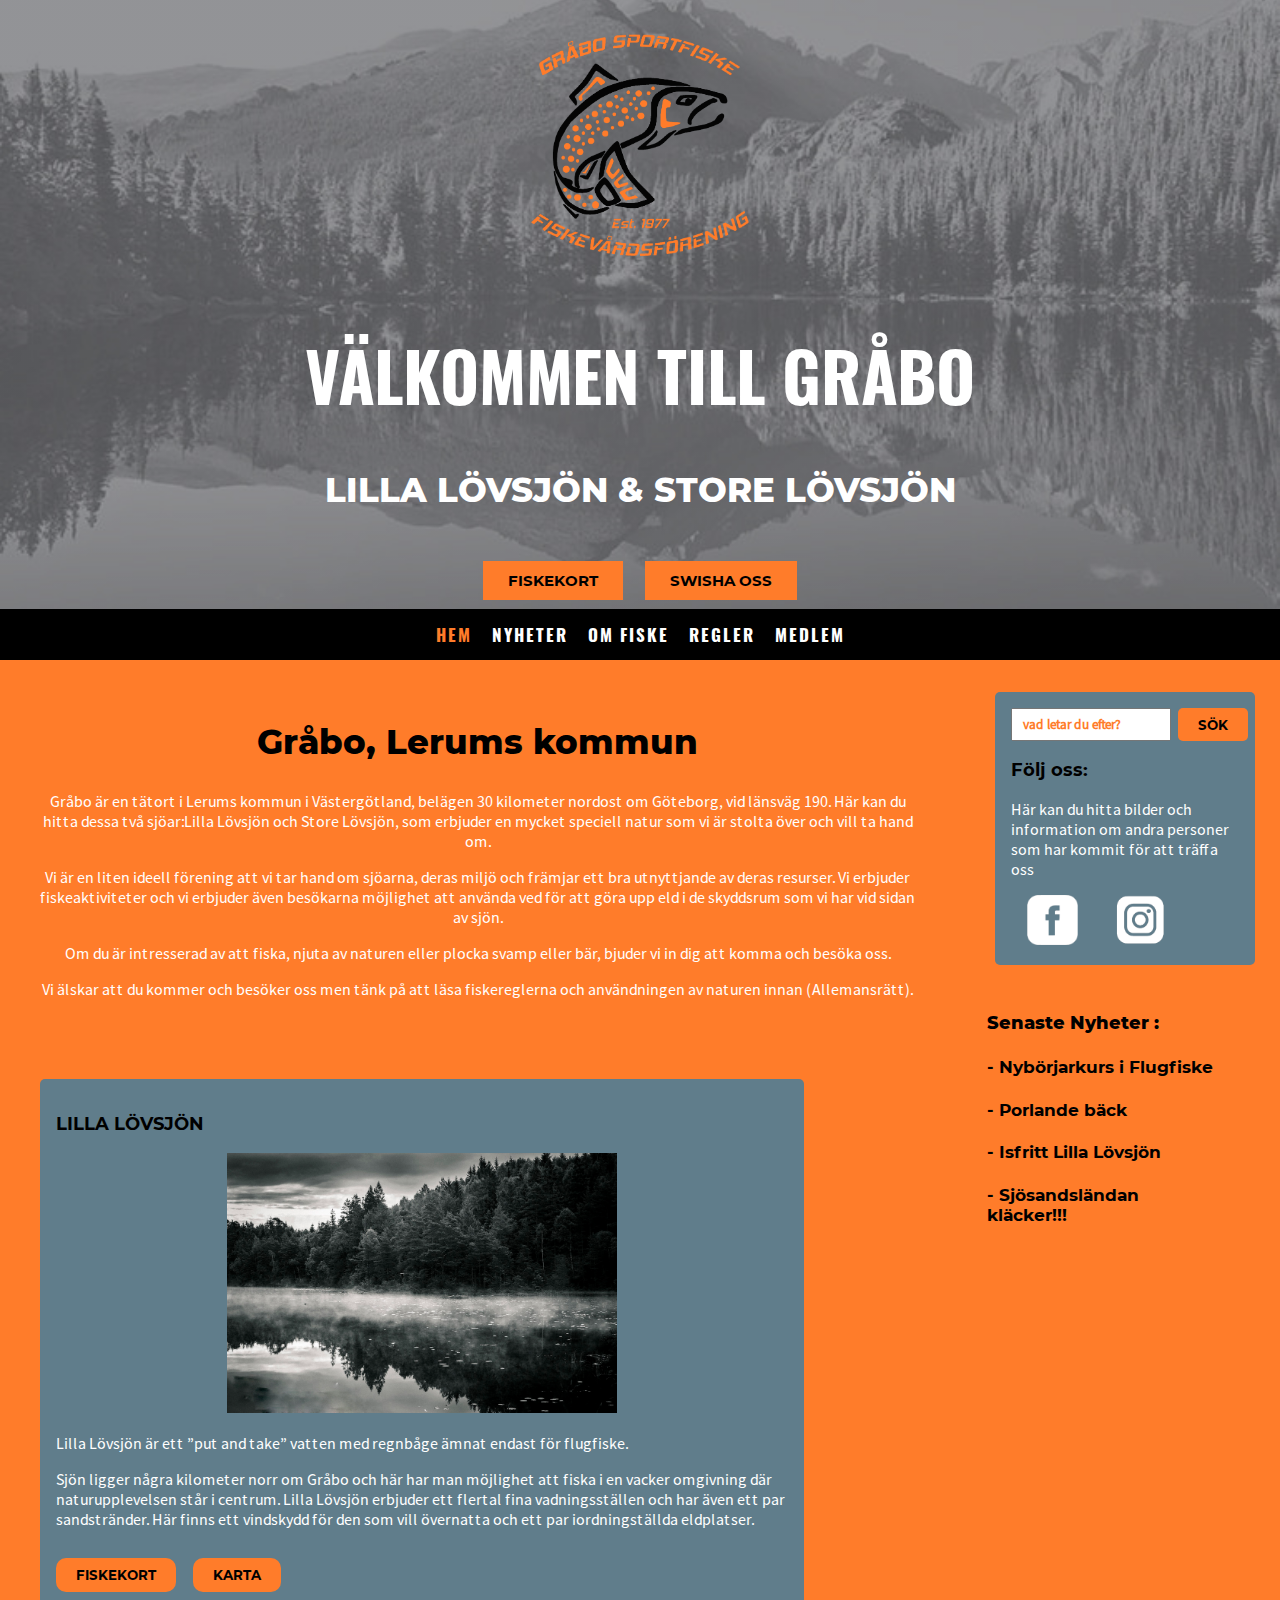
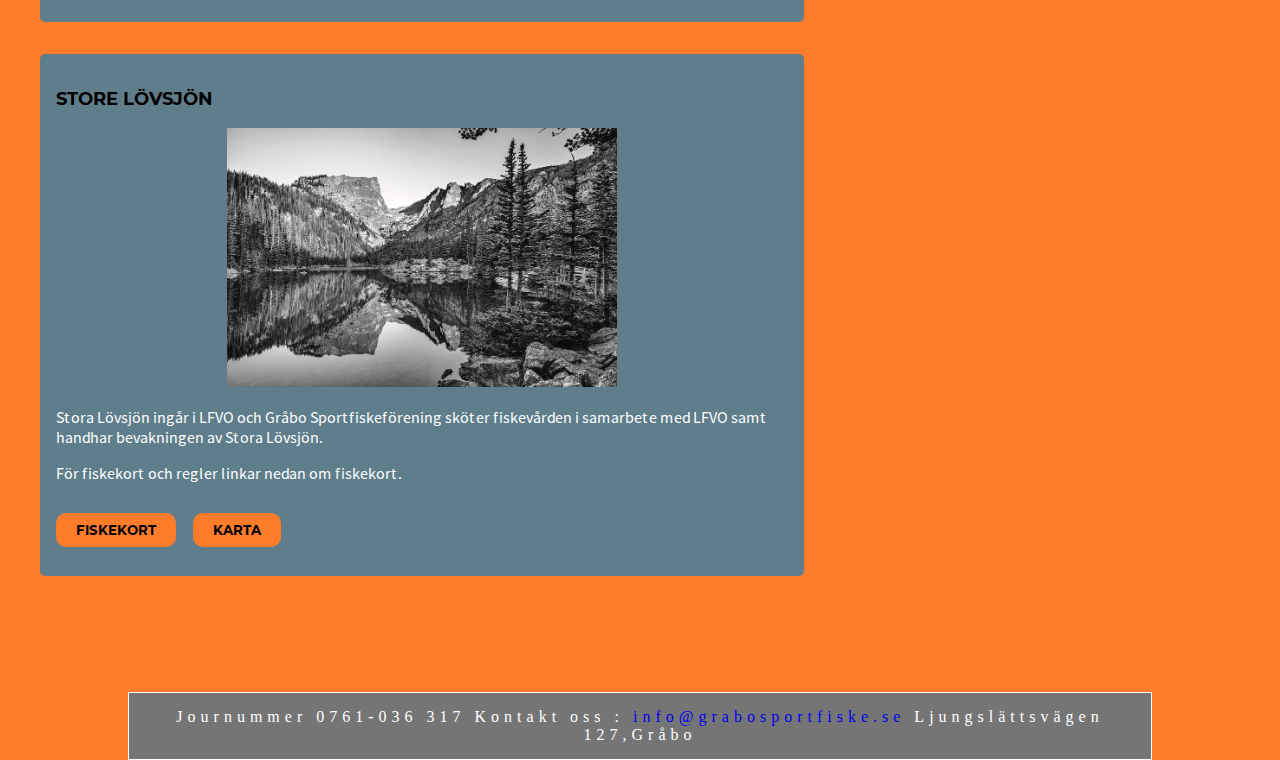
<file: index.html>
<!DOCTYPE html>
<html lang="en">
<head>
    <meta charset="UTF-8">
    <meta name="viewport" content="width=device-width, initial-scale=1.0">
    <link rel="stylesheet" href="css/style.css">
    <link rel="stylesheet" href="css/hero.css">
    <link rel="stylesheet" href="css/main.css">
    <link rel="stylesheet" href="css/dropdown.css">
    <link rel="stylesheet" href="css/navMenu.css">
    <link rel="stylesheet" href="css/footer.css">

    <title>Gråbo Sportfiske & Fiskevårdsförening</title>
</head>
<body>
<header id="hero"></header>
<nav id="navbar">
    <div class="menuStyle">
        <ul id="navbarMenu">
            <li class="menuItem" id="active"><a href="index.html"  >Hem</a>
                <ul>
                    <li class="subMenuItem"><a href="index.html#lillaLovsjon">Lilla Lövsjön</a></li>
                    <li class="subMenuItem"><a href="index.html#storeLovsjon">Store Lövsjön</a></li>
                </ul>
            </li>
            <li class="menuItem"><a href="nyheter.html"  >Nyheter</a></li>
            <li class="menuItem"><a href="omFiske.html" >Om Fiske</a>
                <ul>

                    <li class="subMenuItem"><a href="omFiske.html#fiskeKort">Fiskekort</a></li>
                    <li class="subMenuItem"><a href="omFiske.html#fiskeTips">Fisketips</a></li>
                    <li class="subMenuItem"><a href="omFiske.html#fluFisk">Flugfiske</a></li>
                    <li class="subMenuItem"><a href="omFiske.html#fångstrapporter">Fångstrapporter</a></li>
                </ul>
            </li>
            <li class="menuItem"><a href="regler.html" >Regler</a>
                <ul>
                    <li class="subMenuItem"><a href="regler.html#fiskregler">Fiskeregler</a></li>
                    <li class="subMenuItem"><a href="regler.html#allemansrätt">Allemansrätt</a></li>
                    <li class="subMenuItem"><a href="regler.html#bevakning">Bevakning</a></li>
                </ul>
            </li>
            <li class="menuItem"><a href="medlem.html"  >Medlem</a>
                <ul>
                    <li class="subMenuItem"><a href="medlem.html#omGrabo">Om Gråbo Sportfiske</a></li>
                    <li class="subMenuItem"><a href="medlem.html#bliMedlem">Bli Medlem</a></li>
                    <li class="subMenuItem"><a href="medlem.html#profiklader">Profilkläder</a></li>
                    <li class="subMenuItem"><a href="medlem.html#contact">Kontakt Oss</a></li>
                </ul>
            </li>
        </ul>
    </div>
</nav>
<div class="grid-container">
    <main>
        <section class="introText">
            <h2>Gråbo, Lerums kommun</h2>

            <p>Gråbo är en tätort i Lerums kommun i Västergötland, belägen 30 kilometer nordost om Göteborg, vid länsväg
                190. Här kan du hitta dessa två sjöar:Lilla Lövsjön och Store Lövsjön, som erbjuder en mycket speciell
                natur som vi är stolta över och vill ta hand om.</p>
            <p>Vi är en liten ideell förening att vi tar hand om sjöarna, deras miljö och främjar ett bra utnyttjande av
                deras resurser. Vi erbjuder fiskeaktiviteter och vi erbjuder även besökarna möjlighet att använda ved
                för att göra upp eld i de skyddsrum som vi har vid sidan av sjön.</p>
            <p>Om du är intresserad av att fiska, njuta av naturen eller plocka svamp eller bär, bjuder vi in dig att
                komma och besöka oss.</p>
            <p>Vi älskar att du kommer och besöker oss men tänk på att läsa fiskereglerna och användningen av naturen
                innan (Allemansrätt).</p>
        </section>
        <section class="row">
            <div class="leftColumn">

                <article class="card" id="lillaLovsjon">
                    <h3>LILLA LÖVSJÖN</h3>

                    <div class="infoText-img">
                        <img src="img/lillaWB2.jpg" alt="lillaLövsjönPhoto">

                    </div>
                    <p>Lilla Lövsjön är ett ”put and take” vatten med regnbåge ämnat endast för flugfiske.</p>
                    <p>Sjön ligger några kilometer norr om Gråbo och här har man möjlighet att fiska i en vacker
                        omgivning där naturupplevelsen står i centrum. Lilla Lövsjön erbjuder ett flertal fina
                        vadningsställen och har även ett par sandstränder. Här finns ett vindskydd för den som vill
                        övernatta och ett par iordningställda eldplatser.</p>
                    <a href="https://www.ifiske.se/fiskekort-lilla-lovsjon.htm" target="_blank">
                        <button>FISKEKORT</button>
                    </a>
                    <a class="mappButton"
                       href="https://www.google.com/maps/d/viewer?ie=UTF8&hl=sv&msa=0&ll=57.86137500000003%2C12.285117999999997&spn=0.063923%2C0.145912&z=12&source=embed&mid=10GDgGNVbkDy7uwPlFTheMr3HaMo"
                       target="_blank">
                        <button>KARTA</button>
                    </a>


                </article>
                <article class="card" id="storeLovsjon">
                    <h3>STORE LÖVSJÖN</h3>
                    <div class="infoText-img">
                        <img src="img/lake.jpeg" alt="storeLövsjönPhoto">
                    </div>


                    <p>Stora Lövsjön ingår i LFVO och Gråbo Sportfiskeförening sköter fiskevården i samarbete med LFVO
                        samt handhar bevakningen av Stora Lövsjön.</p>
                    <p>För fiskekort och regler linkar nedan om fiskekort.</p>
                    <span>
            <a href="https://www.ifiske.se/fiske-stora-lovsjon-gardsjon-m-fl-sjoar.htm" target="_blank">
            <button>FISKEKORT</button>
            </a>
</span>
                    <span>
            <a href="https://www.google.com/maps/place/Stora+L%C3%B6vsj%C3%B6n/@57.866665,12.2158237,14z/data=!3m1!4b1!4m5!3m4!1s0x4645598f2505cdff:0xac309880acbd3703!8m2!3d57.8666667!4d12.2333333"
               target="_blank">
            <button>KARTA</button>
            </a>
                </span>
                </article>
            </div>

        </section>
    </main>
    <aside class="rightColumn">

        <div class="card">
            <div class="searchArea">
                <label>
                    <input type="text" value="vad letar du efter?"/>
                </label>
                <button id="buttonSearch" onclick="#">SÖK</button>
            </div>
            <h3>Följ oss:</h3>
            <div class="linkLogo">
                <p>Här kan du hitta bilder och information om andra personer som har kommit för att träffa oss</p>
                <a class="socialMediaButton" href="https://www.facebook.com/grabo.sportfiskeforening" target="_blank">
                    <img src="img/facebook.png" alt="logoFacebook">
                </a>
                <a class="socialMediaButton" href="https://www.instagram.com/explore/tags/gr%C3%A5bo/" target="_blank">
                    <img src="img/instagram.png" alt="logoInstagram">
                </a>
            </div>
        </div>
        <div class="card2">
            <h2>Senaste Nyheter :</h2>
            <div class="senasteText">
                <a href="nyheter.html#nyheter4" target="_blank">
                    <h4>- Nybörjarkurs i Flugfiske</h4>
                </a>
            </div>
            <div class="senasteText">
                <a href="nyheter.html#nyheter3" target="_blank">
                    <h4>- Porlande bäck</h4>
                </a>
            </div>
            <div class="senasteText">
                <a href="nyheter.htm#nyheter2" target="_blank">
                    <h4>- Isfritt Lilla Lövsjön</h4>
                </a>
            </div>
            <div class="senasteText">
                <a href="nyheter.html#nyheter1" target="_blank">
                    <h4>- Sjösandsländan kläcker!!!</h4>
                </a>
            </div>
        </div>
    </aside>
</div>
<footer id="footer"></footer>

<script src="js/dropdown.js"></script>
<script src="js/hero.js"></script>
<script src="js/footer.js"></script>

</body>
</html>
</file>
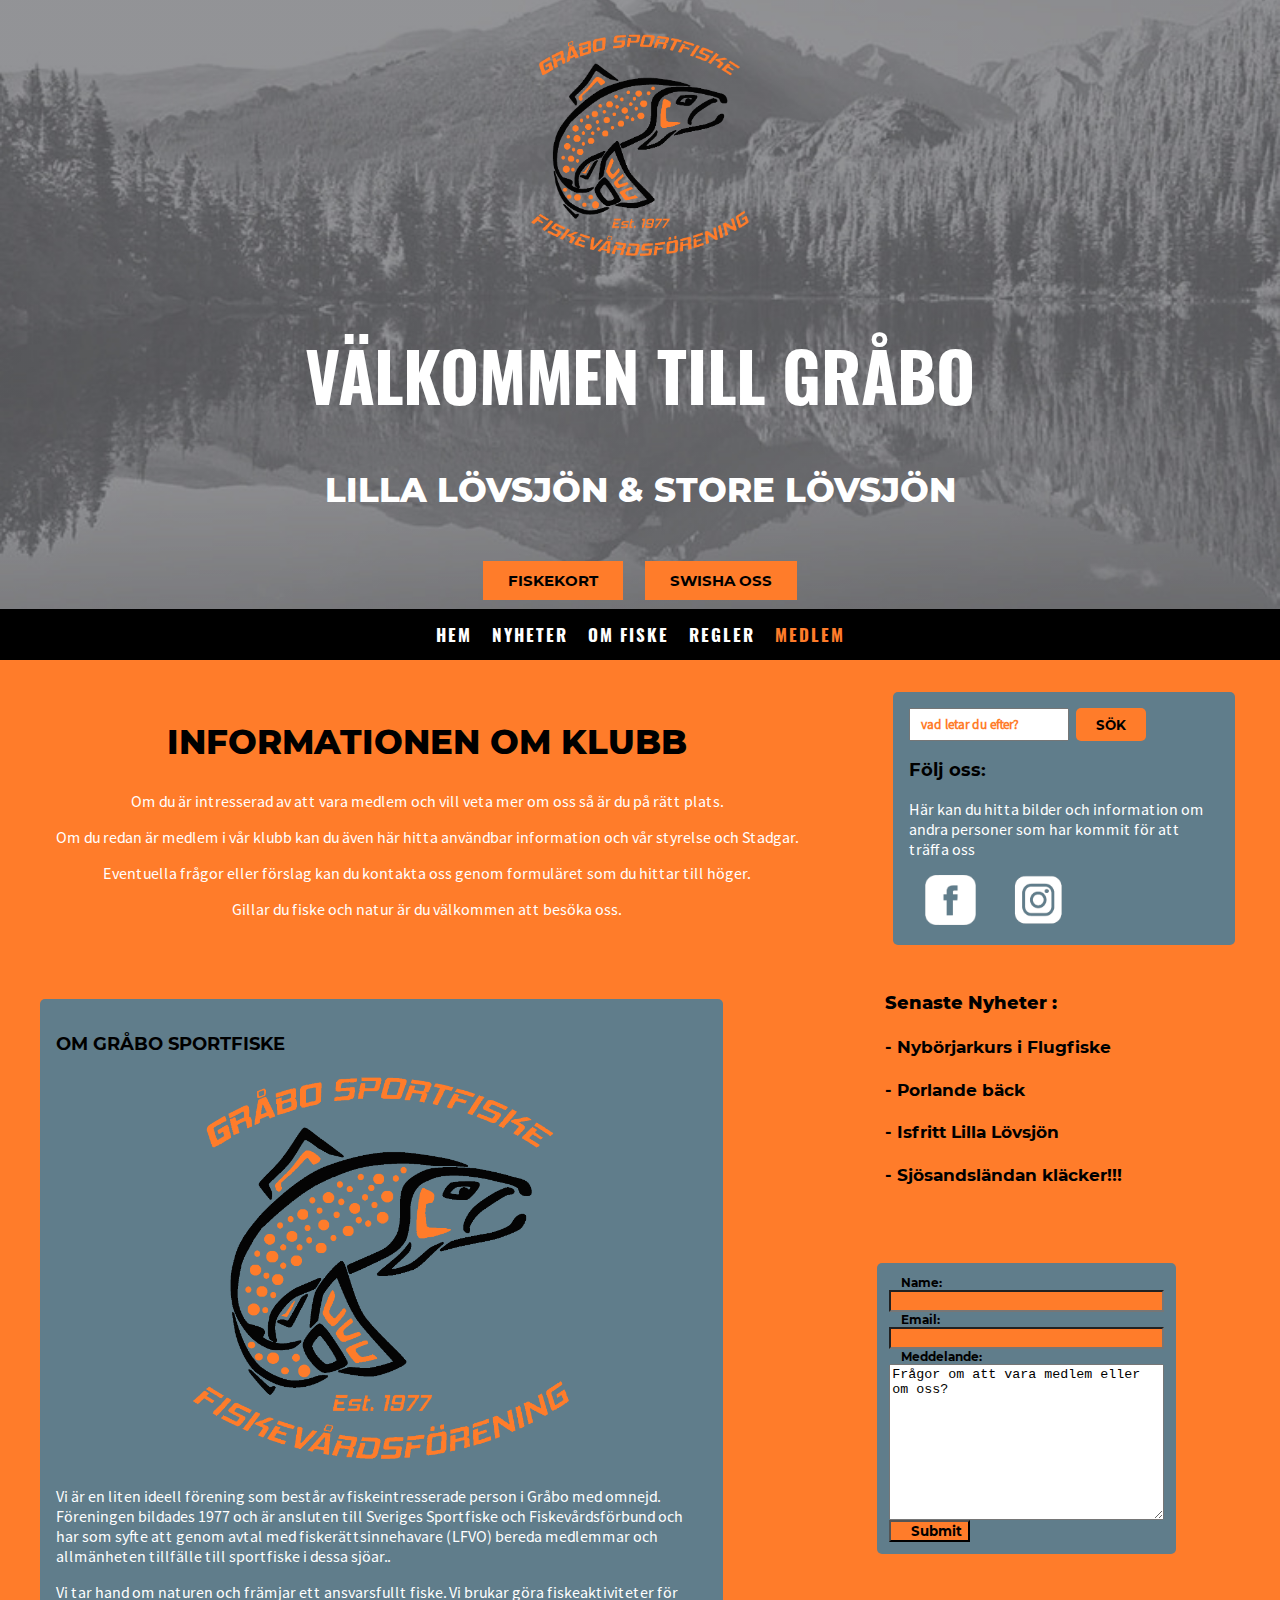
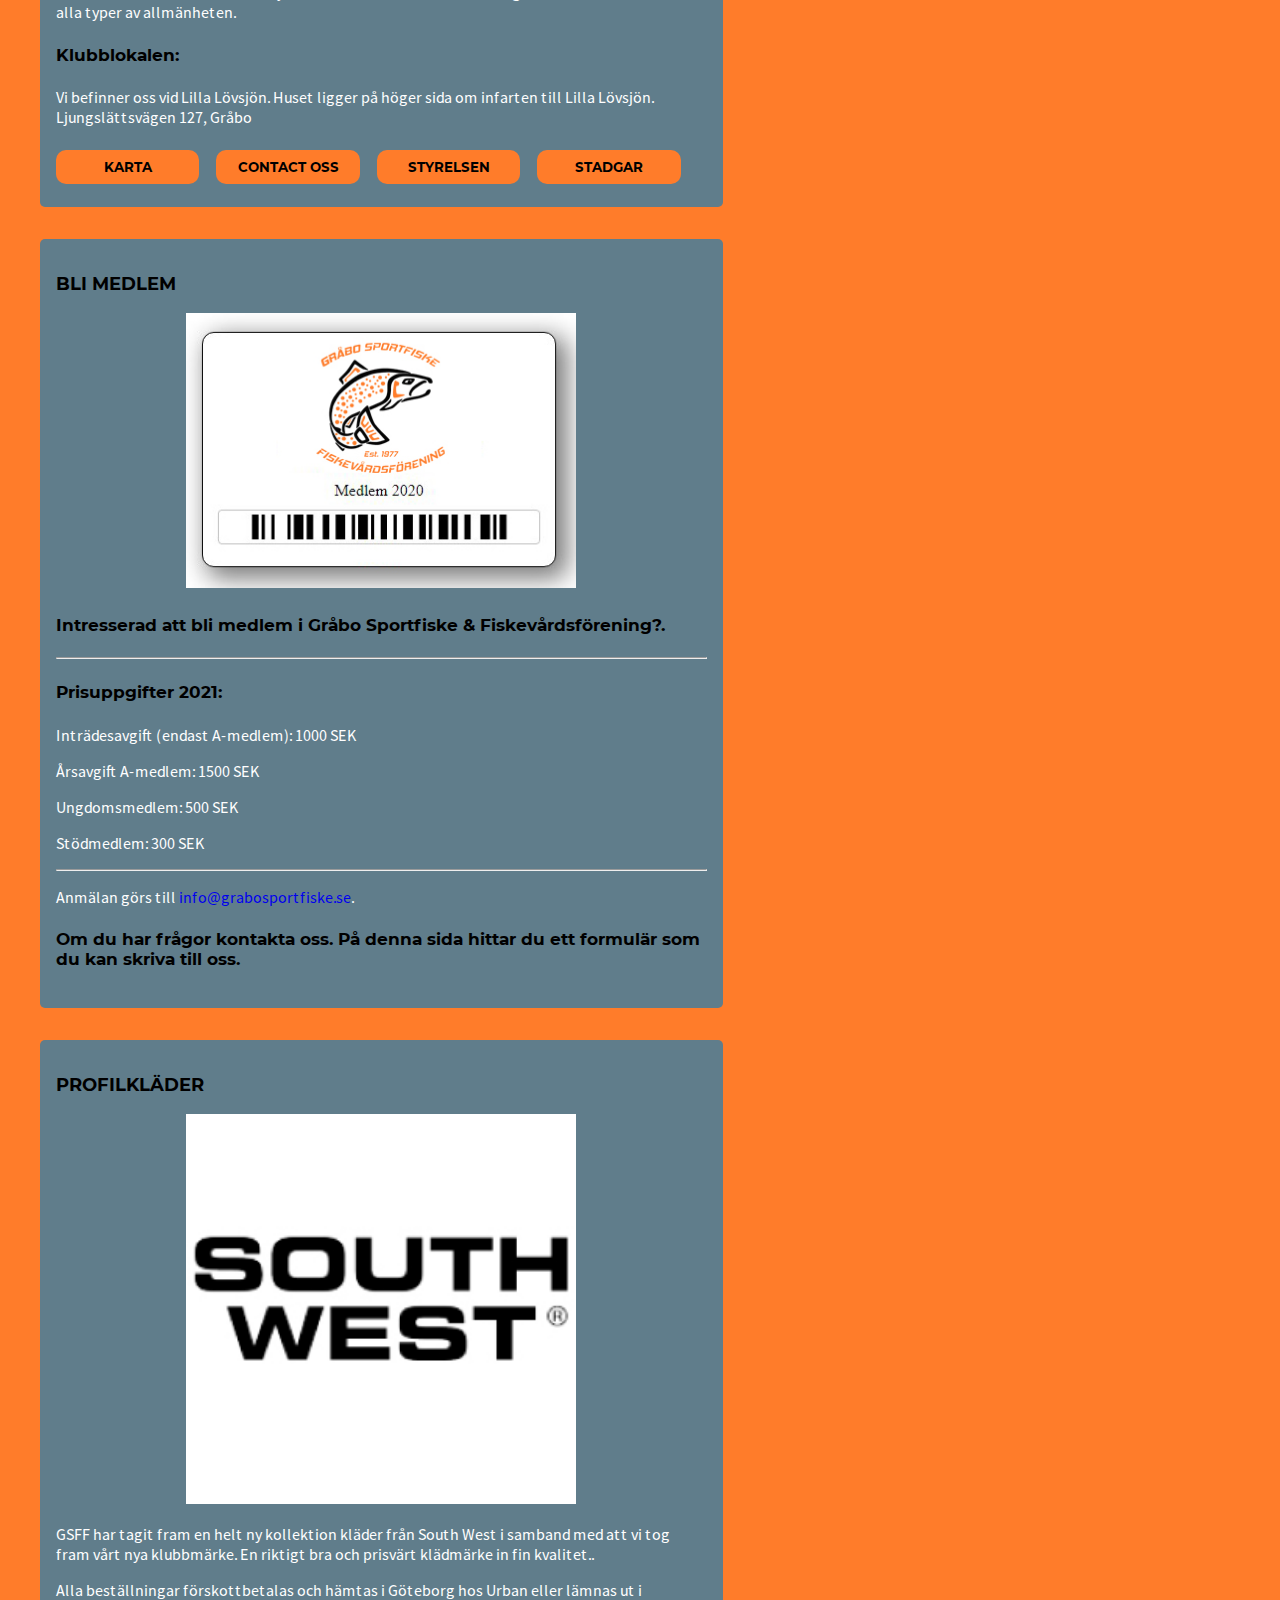
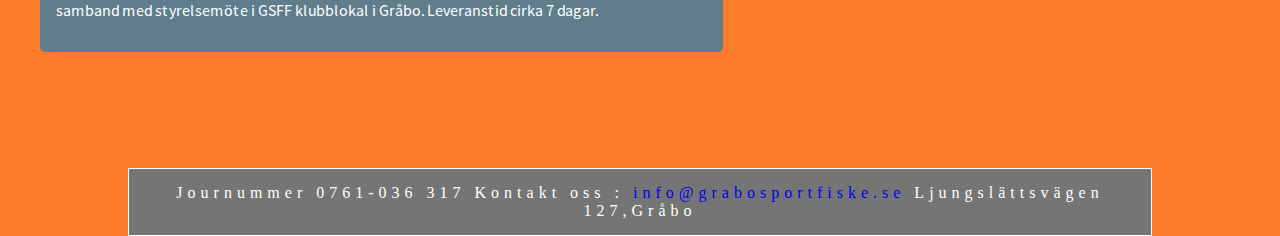
<file: medlem.html>
<!DOCTYPE html>
<html lang="en">
<head>
    <meta charset="UTF-8">
    <meta name="viewport" content="width=device-width, initial-scale=1.0">
    <link rel="stylesheet" href="css/hero.css">
    <link rel="stylesheet" href="css/main.css">
    <link rel="stylesheet" href="css/dropdown.css">
    <link rel="stylesheet" href="css/navMenu.css">
    <link rel="stylesheet" href="css/medlem.css">
    <link rel="stylesheet" href="css/footer.css">
    <link rel="stylesheet" href="css/style.css">
    <title>Gråbo Sportfiske - Medlem</title>
</head>
<body>
<header id="hero"></header>
<nav id="navbar">
    <div class="menuStyle">
        <ul id="navbarMenu">
            <li class="menuItem"><a href="index.html" >Hem</a>
                <ul>
                    <li class="subMenuItem"><a href="index.html#lillaLovsjon">Lilla Lövsjön</a></li>
                    <li class="subMenuItem"><a href="index.html#storeLovsjon">Store Lövsjön</a></li>
                </ul>
            </li>
            <li class="menuItem"><a href="nyheter.html"  >Nyheter</a></li>
            <li class="menuItem"><a href="omFiske.html" >Om Fiske</a>
                <ul>

                    <li class="subMenuItem"><a href="omFiske.html#fiskeKort">Fiskekort</a></li>
                    <li class="subMenuItem"><a href="omFiske.html#fiskeTips">Fisketips</a></li>
                    <li class="subMenuItem"><a href="omFiske.html#fluFisk">Flugfiske</a></li>
                    <li class="subMenuItem"><a href="omFiske.html#fångstrapporter">Fångstrapporter</a></li>
                </ul>
            </li>
            <li class="menuItem"><a href="regler.html" >Regler</a>
                <ul>
                    <li class="subMenuItem"><a href="regler.html#fiskregler">Fiskeregler</a></li>
                    <li class="subMenuItem"><a href="regler.html#allemansrätt">Allemansrätt</a></li>
                    <li class="subMenuItem"><a href="regler.html#bevakning">Bevakning</a></li>
                </ul>
            </li>
            <li class="menuItem" id="active"><a href="medlem.html"  >Medlem</a>
                <ul>
                    <li class="subMenuItem"><a href="medlem.html#omGrabo">Om Gråbo Sportfiske</a></li>
                    <li class="subMenuItem"><a href="medlem.html#bliMedlem">Bli Medlem</a></li>
                    <li class="subMenuItem"><a href="medlem.html#profiklader">Profilkläder</a></li>
                    <li class="subMenuItem"><a href="medlem.html#contact">Kontakt Oss</a></li>
                </ul>
            </li>
        </ul>
    </div>
</nav>

<div class="grid-container">
    <main>
        <section class="introText">
            <h2>INFORMATIONEN OM KLUBB</h2>

            <p>Om du är intresserad av att vara medlem och vill veta mer om oss så är du på rätt plats.</p>
            <p>Om du redan är medlem i vår klubb kan du även här hitta användbar information och vår styrelse och
                Stadgar.</p>
            <p>Eventuella frågor eller förslag kan du kontakta oss genom formuläret som du hittar till höger.</p>
            <p>Gillar du fiske och natur är du välkommen att besöka oss.</p>

        </section>
        <section class="row">
            <div class="leftColumn">
                <article class="card" id="omClub omGrabo">
                    <h3>OM GRÅBO SPORTFISKE</h3>
                    <div class="infoText-img">
                        <img src="img/logoGrabo.png" alt="logoClub">
                    </div>


                    <p>Vi är en liten ideell förening som består av fiskeintresserade person i Gråbo med omnejd.
                        Föreningen bildades 1977 och är ansluten till Sveriges Sportfiske och Fiskevårdsförbund och har
                        som syfte att genom avtal med fiskerättsinnehavare (LFVO) bereda medlemmar och allmänheten
                        tillfälle till sportfiske i dessa sjöar..</p>
                    <p>Vi tar hand om naturen och främjar ett ansvarsfullt fiske. Vi brukar göra fiskeaktiviteter för
                        alla typer av allmänheten.</p>
                    <h4>Klubblokalen:</h4>
                    <p>Vi befinner oss vid Lilla Lövsjön. Huset ligger på höger sida om infarten till Lilla Lövsjön.
                        Ljungslättsvägen 127, Gråbo</p>
                    <div class="buttonInfoGrabo">
                    <span class="buttonsMedlemMain">
                     <a href="https://www.hitta.se/kartan!~57.87612,12.28251,16z/tr!i=hKF3QaHD/geocode!l=57.87633:12.28452"
                        target="_blank"><button >KARTA</button>
                     </a>    </span>
                        <span class="buttonsMedlemMain">
                                <button  onclick="openMenu3()">
                                    CONTACT OSS
                                </button>

                            <span id="dropdown3" class="dropdown-content2">
                                <h3>Gråbo Sportfiske & Fiskevårdsförening</h3>
                                <p>Box 4059</p>
                                <p>433 12 Gråbo</p>
                                <hr/>
                                <p>Mail: <a href="mailto:info@grabosportfiske.se" target="_blank"
                                            rel="noreferrer noopener">info@grabosportfiske.se</a></p>
                                <hr/>
                                <button onclick="closeMenu3()">Close</button>
                            </span>
                        </span>
                        <span class="buttonsMedlemMain">
                                <button  onclick="openMenu2()">
                                    STYRELSEN
                                </button>
                            </span>
                        <span id="dropdown2" class="dropdown-content2">
                                <h3>Styrelsen 2020:</h3>
                                <span>
                                <p>Ordförande: Christopher Nävås <a href="mailto:  ordforande@grabosportfiske.se"
                                                                    target="_blank" rel="noreferrer noopener">  ordforande@grabosportfiske.se</a></p>
                                <hr/>
                                <p>Sekreterare: Stefan Lundgren</p>
                                <p>Kassör: Elsa D´Arcy</p>
                                <p>Ledamot: Nils Sahlqvist</p>
                                <p>Ledamot: Jakob Vinblad</p>
                                <p>Ledamot: Mikael Hagman</p>
                                <p>Ledamot: Björn Meyer</p>
                                <hr/>
                                <p>Suppleant: Conny Andersson Fridell</p>
                                <p>Suppleant: Hans Sahlqvist</p>
                                <p>Revisor: Åke Hallberg</p>

                            </span>
                                <hr/>
                                <h3>Övriga förtroendeuppdrag:</h3>
                                <p>Fiskekortsansvarig: Elsa D´Arcy</p>
                                <p>Vattenvårdsansvarig: Nils Sahlqvist</p>
                                <hr/>
                                <button onclick="closeMenu2()">Close</button>
                            </span>
                        <span class="buttonsMedlemMain">
                            <button >
                                STADGAR
                            </button>
                        </span>
                    </div>
                </article>
                <article class="card" id="bliMedlem">
                    <h3>BLI MEDLEM</h3>

                    <div class="infoText-img">
                        <img src="img/mdl_kort.jpg" alt="nyborjarInfo">

                    </div>
                    <h4>Intresserad att bli medlem i Gråbo Sportfiske & Fiskevårdsförening?.</h4>
                    <hr/>
                    <h4>Prisuppgifter 2021:</h4>
                    <p>Inträdesavgift (endast A-medlem): 1000 SEK</p>
                    <p>Årsavgift A-medlem: 1500 SEK</p>
                    <p>Ungdomsmedlem: 500 SEK</p>
                    <p>Stödmedlem: 300 SEK</p>
                    <hr/>
                    <p>Anmälan görs till <a href="mailto:info@grabosportfiske.se" target="_blank"
                                            rel="noreferrer noopener">info@grabosportfiske.se</a>. </p>
                    <h4>Om du har frågor kontakta oss. På denna sida hittar du ett formulär som du kan skriva till
                        oss.</h4>

                </article>

                <article class="card" id="profiklader">
                    <h3>PROFILKLÄDER</h3>

                    <div class="infoText-img">
                        <img src="img/southWest.png" alt="SWKläder">
                    </div>

                    <p>GSFF har tagit fram en helt ny kollektion kläder från South West i samband med att vi tog fram
                        vårt nya klubbmärke. En riktigt bra och prisvärt klädmärke in fin kvalitet..</p>
                    <p>Alla beställningar förskottbetalas och hämtas i Göteborg hos Urban eller lämnas ut i samband med
                        styrelsemöte i GSFF klubblokal i Gråbo.
                        Leveranstid cirka 7 dagar.</p>
                </article>

            </div>

        </section>
    </main>
    <aside class="rightColumn">

        <div class="card">
            <div class="searchArea">
                <label>
                    <input type="text" value="vad letar du efter?"/>
                </label>
                <button id="buttonSearch" onclick="">SÖK</button>
            </div>
            <h3>Följ oss:</h3>
            <div class="linkLogo">
                <p>Här kan du hitta bilder och information om andra personer som har kommit för att träffa oss</p>
                <a class="socialMediaButton" href="https://www.facebook.com/grabo.sportfiskeforening" target="_blank">
                    <img src="img/facebook.png" alt="logoFacebook">
                </a>
                <a class="socialMediaButton" href="https://www.instagram.com/explore/tags/gr%C3%A5bo/" target="_blank">
                    <img src="img/instagram.png" alt="logoInstagram">
                </a>
            </div>
        </div>
        <div class="card2">
            <h2>Senaste Nyheter :</h2>
            <div class="senasteText">
                <a href="nyheter.html#nyheter4">
                    <h4>- Nybörjarkurs i Flugfiske</h4>
                </a>
            </div>
            <div class="senasteText">
                <a href="nyheter.html#nyheter3">
                    <h4>- Porlande bäck</h4>
                </a>
            </div>
            <div class="senasteText">
                <a href="nyheter.html#nyheter2">
                    <h4>- Isfritt Lilla Lövsjön</h4>
                </a>
            </div>
            <div class="senasteText">
                <a href="nyheter.html#nyheter1">
                    <h4>- Sjösandsländan kläcker!!!</h4>
                </a>
            </div>
        </div>
        <div class="card3" id="contact">
            <form class="comment-form">
                <label>Name:
                    <input type="text">
                </label>
                <label>Email:
                    <input type="email">
                </label>

                <label>Meddelande:
                    <textarea name="message" rows="10" cols="30">Frågor om att vara medlem eller om oss?</textarea>
                </label>
                <input type="submit">
            </form>
        </div>
    </aside>
</div>
<footer id="footer"></footer>
<script src="js/dropdown.js"></script>
<script src="js/hero.js"></script>
<script src="js/footer.js"></script>
</body>
</html>
</file>
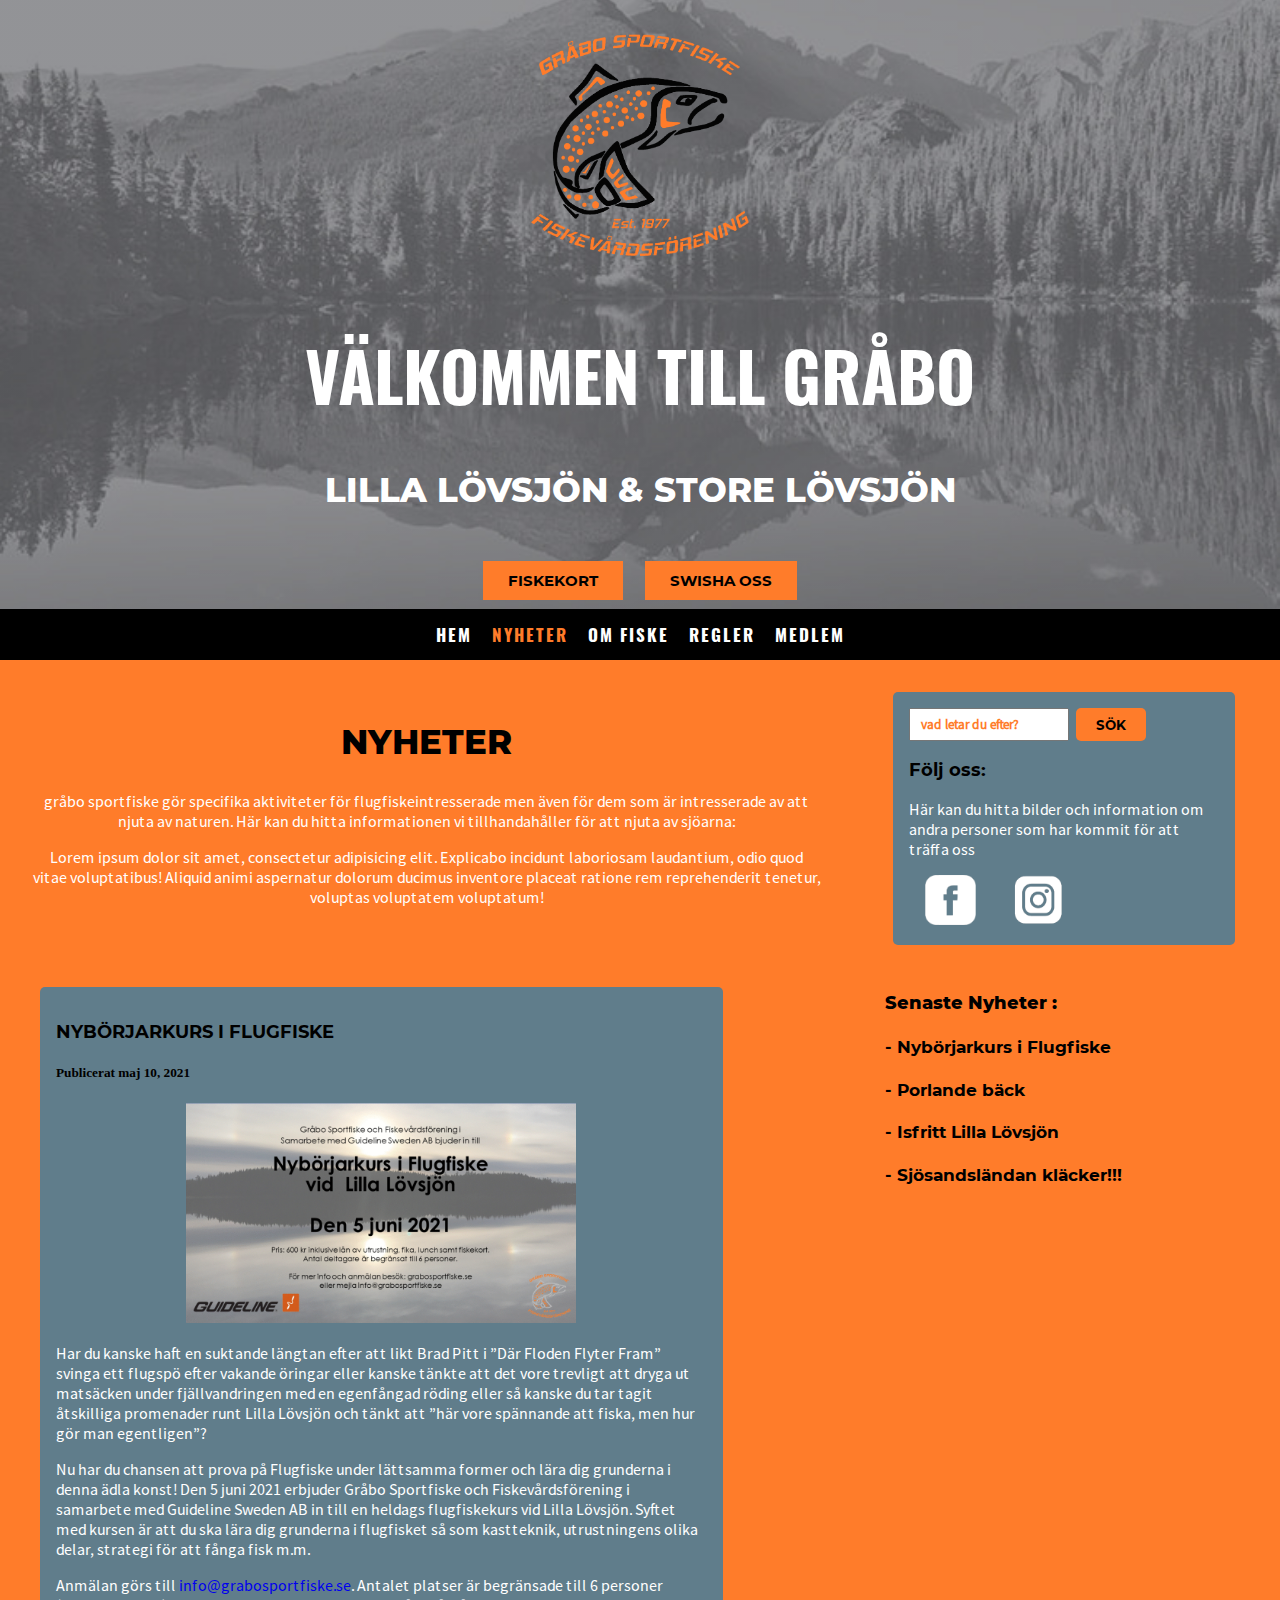
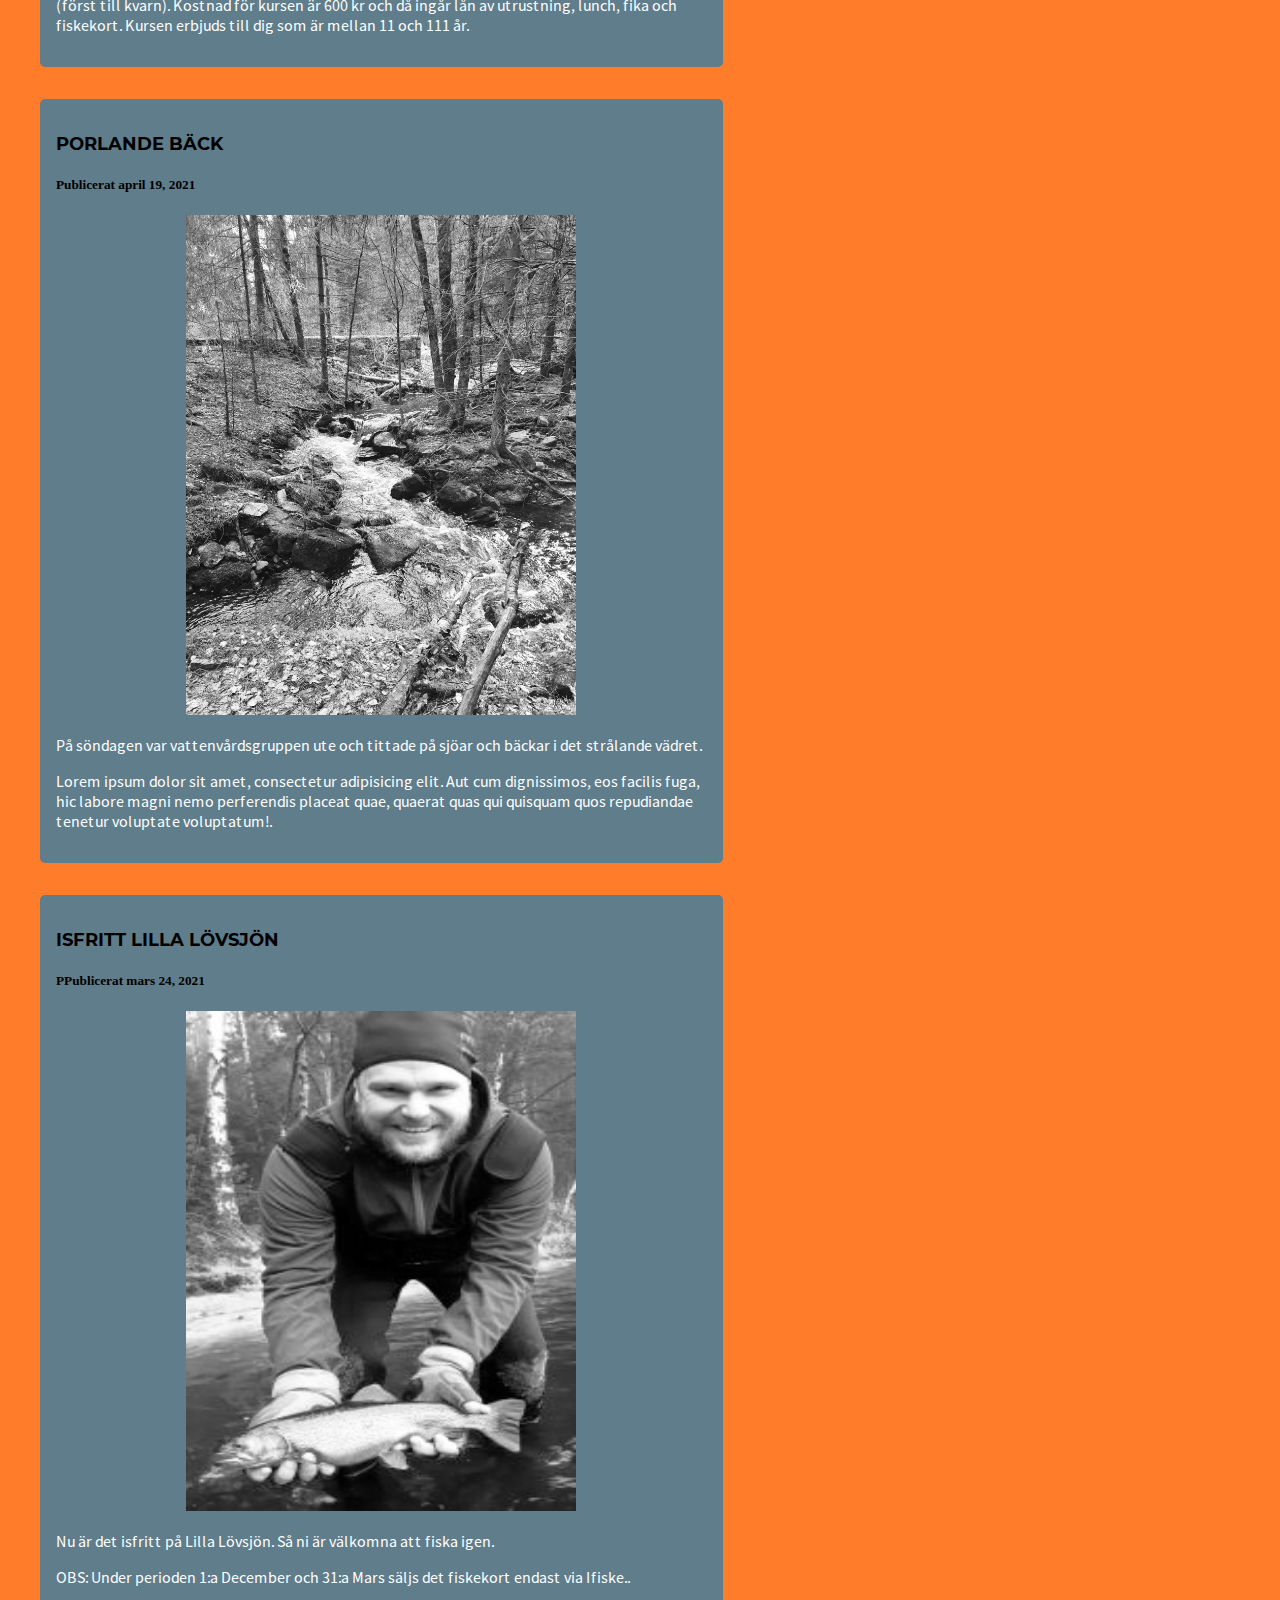
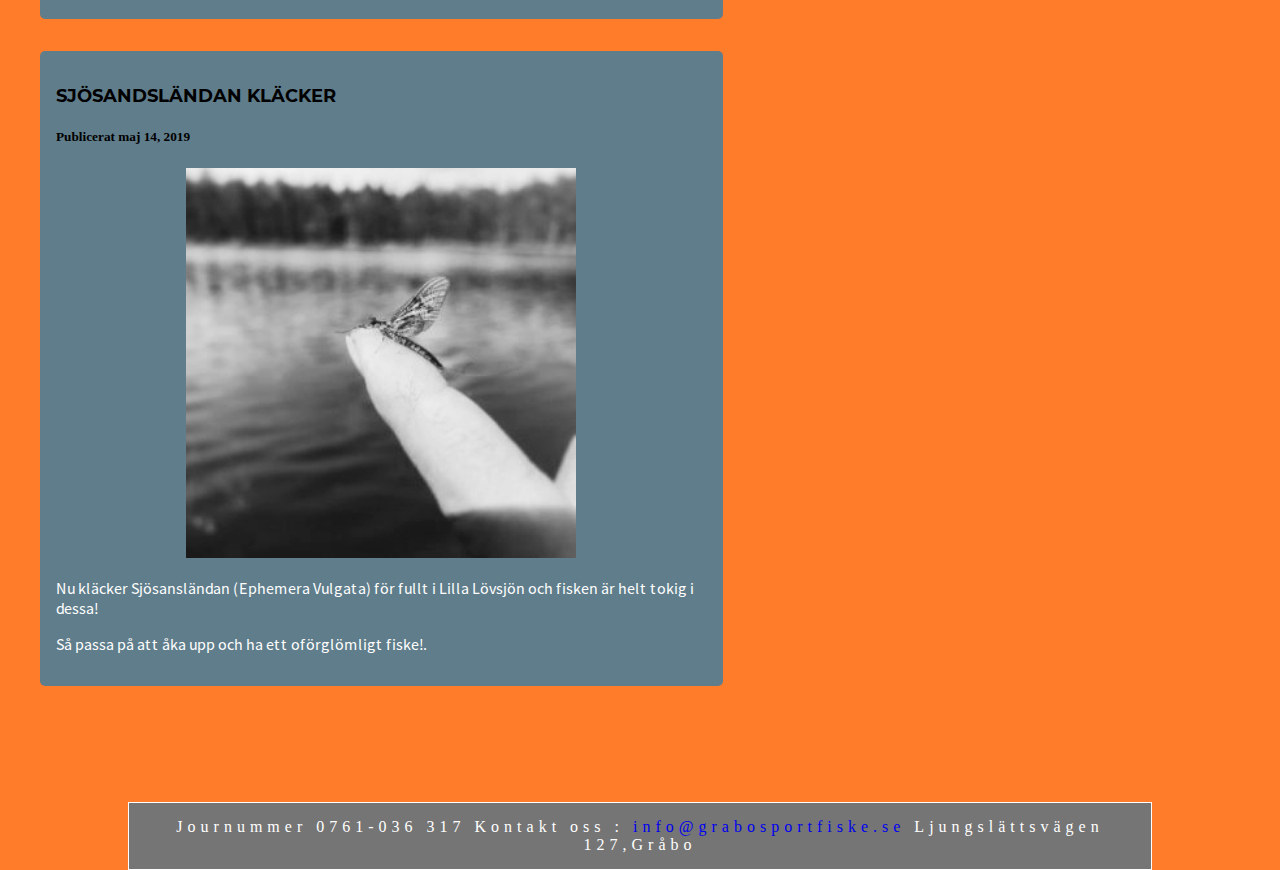
<file: nyheter.html>
<!DOCTYPE html>
<html lang="en">
<head>
    <meta charset="UTF-8">
    <meta name="viewport" content="width=device-width, initial-scale=1.0">
    <link rel="stylesheet" href="css/hero.css">
    <link rel="stylesheet" href="css/main.css">
    <link rel="stylesheet" href="css/dropdown.css">
    <link rel="stylesheet" href="css/navMenu.css">
    <link rel="stylesheet" href="css/footer.css">
    <link rel="stylesheet" href="css/style.css">
    <title>Gråbo Sportfiske - Nyheter</title>
</head>
<body>
<header id="hero"></header>
<nav id="navbar">
    <div class="menuStyle">
        <ul id="navbarMenu">
            <li class="menuItem"><a href="index.html" >Hem</a>
                <ul>
                    <li class="subMenuItem"><a href="index.html#lillaLovsjon">Lilla Lövsjön</a></li>
                    <li class="subMenuItem"><a href="index.html#storeLovsjon">Store Lövsjön</a></li>
                </ul>
            </li>
            <li class="menuItem" id="active"><a href="nyheter.html"  >Nyheter</a></li>
            <li class="menuItem"><a href="omFiske.html" >Om Fiske</a>
                <ul>

                    <li class="subMenuItem"><a href="omFiske.html#fiskeKort">Fiskekort</a></li>
                    <li class="subMenuItem"><a href="omFiske.html#fiskeTips">Fisketips</a></li>
                    <li class="subMenuItem"><a href="omFiske.html#fluFisk">Flugfiske</a></li>
                    <li class="subMenuItem"><a href="omFiske.html#fångstrapporter">Fångstrapporter</a></li>
                </ul>
            </li>
            <li class="menuItem"><a href="regler.html" >Regler</a>
                <ul>
                    <li class="subMenuItem"><a href="regler.html#fiskregler">Fiskeregler</a></li>
                    <li class="subMenuItem"><a href="regler.html#allemansrätt">Allemansrätt</a></li>
                    <li class="subMenuItem"><a href="regler.html#bevakning">Bevakning</a></li>
                </ul>
            </li>
            <li class="menuItem"><a href="medlem.html"  >Medlem</a>
                <ul>
                    <li class="subMenuItem"><a href="medlem.html#omGrabo">Om Gråbo Sportfiske</a></li>
                    <li class="subMenuItem"><a href="medlem.html#bliMedlem">Bli Medlem</a></li>
                    <li class="subMenuItem"><a href="medlem.html#profiklader">Profilkläder</a></li>
                    <li class="subMenuItem"><a href="medlem.html#contact">Kontakt Oss</a></li>
                </ul>
            </li>
        </ul>
    </div>
</nav>
<div class="grid-container">
    <main>
        <section class="introText">
            <h2>NYHETER</h2>

            <p>gråbo sportfiske gör specifika aktiviteter för flugfiskeintresserade men även för dem som är intresserade
                av att njuta av naturen. Här kan du hitta informationen vi tillhandahåller för att njuta av sjöarna:</p>
            <p>Lorem ipsum dolor sit amet, consectetur adipisicing elit. Explicabo incidunt laboriosam laudantium, odio
                quod vitae voluptatibus! Aliquid animi aspernatur dolorum ducimus inventore placeat ratione rem
                reprehenderit tenetur, voluptas voluptatem voluptatum!</p>

        </section>
        <section class="row">
            <div class="leftColumn">

                <article class="card" id="nyheter4">
                    <h3>NYBÖRJARKURS I FLUGFISKE </h3>
                    <h5>Publicerat maj 10, 2021</h5>

                    <div class="infoText-img">
                        <img src="img/nyborjarkursFlugfiske.gif" alt="nyborjarInfo">

                    </div>
                    <p>Har du kanske haft en suktande längtan efter att likt Brad Pitt i ”Där Floden Flyter Fram” svinga
                        ett flugspö efter vakande öringar eller kanske tänkte att det vore trevligt att dryga ut
                        matsäcken under fjällvandringen med en egenfångad röding eller så kanske du tar tagit åtskilliga
                        promenader runt Lilla Lövsjön och tänkt att ”här vore spännande att fiska, men hur gör man
                        egentligen”?</p>
                    <p>Nu har du chansen att prova på Flugfiske under lättsamma former och lära dig grunderna i denna
                        ädla konst! Den 5 juni 2021 erbjuder Gråbo Sportfiske och Fiskevårdsförening i samarbete med
                        Guideline Sweden AB in till en heldags flugfiskekurs vid Lilla Lövsjön. Syftet med kursen är att
                        du ska lära dig grunderna i flugfisket så som kastteknik, utrustningens olika delar, strategi
                        för att fånga fisk m.m.</p>
                    <p>Anmälan görs till <a href="mailto:info@grabosportfiske.se" target="_blank"
                                            rel="noreferrer noopener">info@grabosportfiske.se</a>. Antalet platser är
                        begränsade till 6 personer (först till kvarn). Kostnad för kursen är 600 kr och då ingår lån av
                        utrustning, lunch, fika och fiskekort. Kursen erbjuds till dig som är mellan 11 och 111 år.</p>

                </article>
                <article class="card" id="nyheter3">
                    <h3>PORLANDE BÄCK</h3>
                    <h5>Publicerat april 19, 2021</h5>
                    <div class="infoText-img">
                        <img src="img/nyheter3.jpg" alt="porlandePhoto">
                    </div>


                    <p>På söndagen var vattenvårdsgruppen ute och tittade på sjöar och bäckar i det strålande
                        vädret.</p>
                    <p>Lorem ipsum dolor sit amet, consectetur adipisicing elit. Aut cum dignissimos, eos facilis fuga,
                        hic labore magni nemo perferendis placeat quae, quaerat quas qui quisquam quos repudiandae
                        tenetur voluptate voluptatum!.</p>

                </article>
                <article class="card" id="nyheter2">
                    <h3>ISFRITT LILLA LÖVSJÖN</h3>
                    <h5>PPublicerat mars 24, 2021</h5>
                    <div class="infoText-img">
                        <img src="img/nyheter1.jpg" alt="isfrittPhoto">
                    </div>


                    <p>Nu är det isfritt på Lilla Lövsjön. Så ni är välkomna att fiska igen.</p>
                    <p>OBS: Under perioden 1:a December och 31:a Mars säljs det fiskekort endast via Ifiske..</p>

                </article>
                <article class="card" id="nyheter1">
                    <h3>SJÖSANDSLÄNDAN KLÄCKER</h3>
                    <h5>Publicerat maj 14, 2019</h5>
                    <div class="infoText-img">
                        <img src="img/nyheter2.jpg" alt="djurPhoto">
                    </div>


                    <p>Nu kläcker Sjösansländan (Ephemera Vulgata) för fullt i Lilla Lövsjön och fisken är helt tokig i
                        dessa!</p>
                    <p>Så passa på att åka upp och ha ett oförglömligt fiske!.</p>

                </article>
            </div>

        </section>
    </main>
    <aside class="rightColumn">

        <div class="card">
            <div class="searchArea">
                <label>
                    <input type="text" value="vad letar du efter?"/>
                </label>
                <button id="buttonSearch" onclick="#">SÖK</button>
            </div>
            <h3>Följ oss:</h3>
            <div class="linkLogo">
                <p>Här kan du hitta bilder och information om andra personer som har kommit för att träffa oss</p>
                <a class="socialMediaButton" href="https://www.facebook.com/grabo.sportfiskeforening" target="_blank">
                    <img src="img/facebook.png" alt="logoFacebook">
                </a>
                <a class="socialMediaButton" href="https://www.instagram.com/explore/tags/gr%C3%A5bo/" target="_blank">
                    <img src="img/instagram.png" alt="logoInstagram">
                </a>
            </div>
        </div>
        <div class="card2">
            <h2>Senaste Nyheter :</h2>
            <div class="senasteText">
                <a href="#nyheter4">
                    <h4>- Nybörjarkurs i Flugfiske</h4>
                </a>
            </div>
            <div class="senasteText">
                <a href="#nyheter3">
                    <h4>- Porlande bäck</h4>
                </a>
            </div>
            <div class="senasteText">
                <a href="#nyheter2">
                    <h4>- Isfritt Lilla Lövsjön</h4>
                </a>
            </div>
            <div class="senasteText">
                <a href="#nyheter1">
                    <h4>- Sjösandsländan kläcker!!!</h4>
                </a>
            </div>
        </div>
    </aside>
</div>
<footer id="footer"></footer>
<script src="js/dropdown.js"></script>
<script src="js/hero.js"></script>
<script src="js/footer.js"></script>
</body>
</html>
</file>
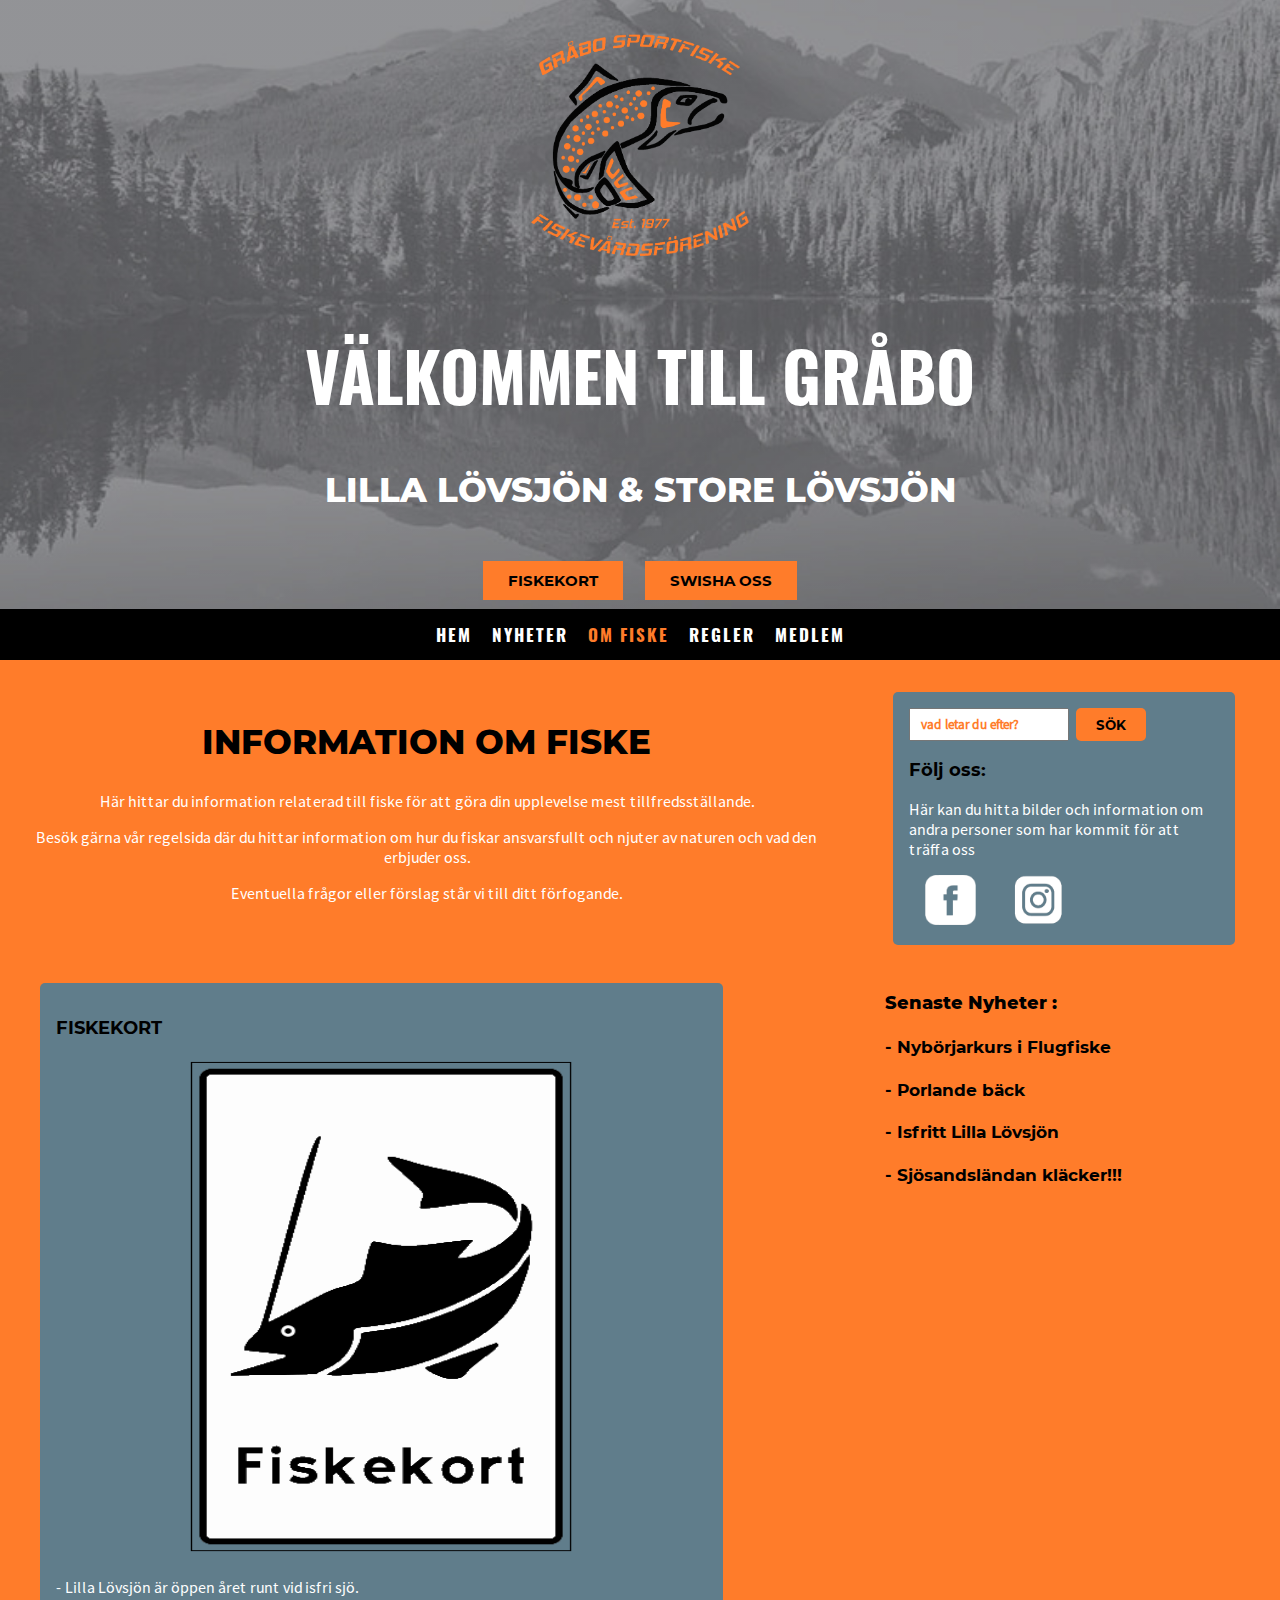
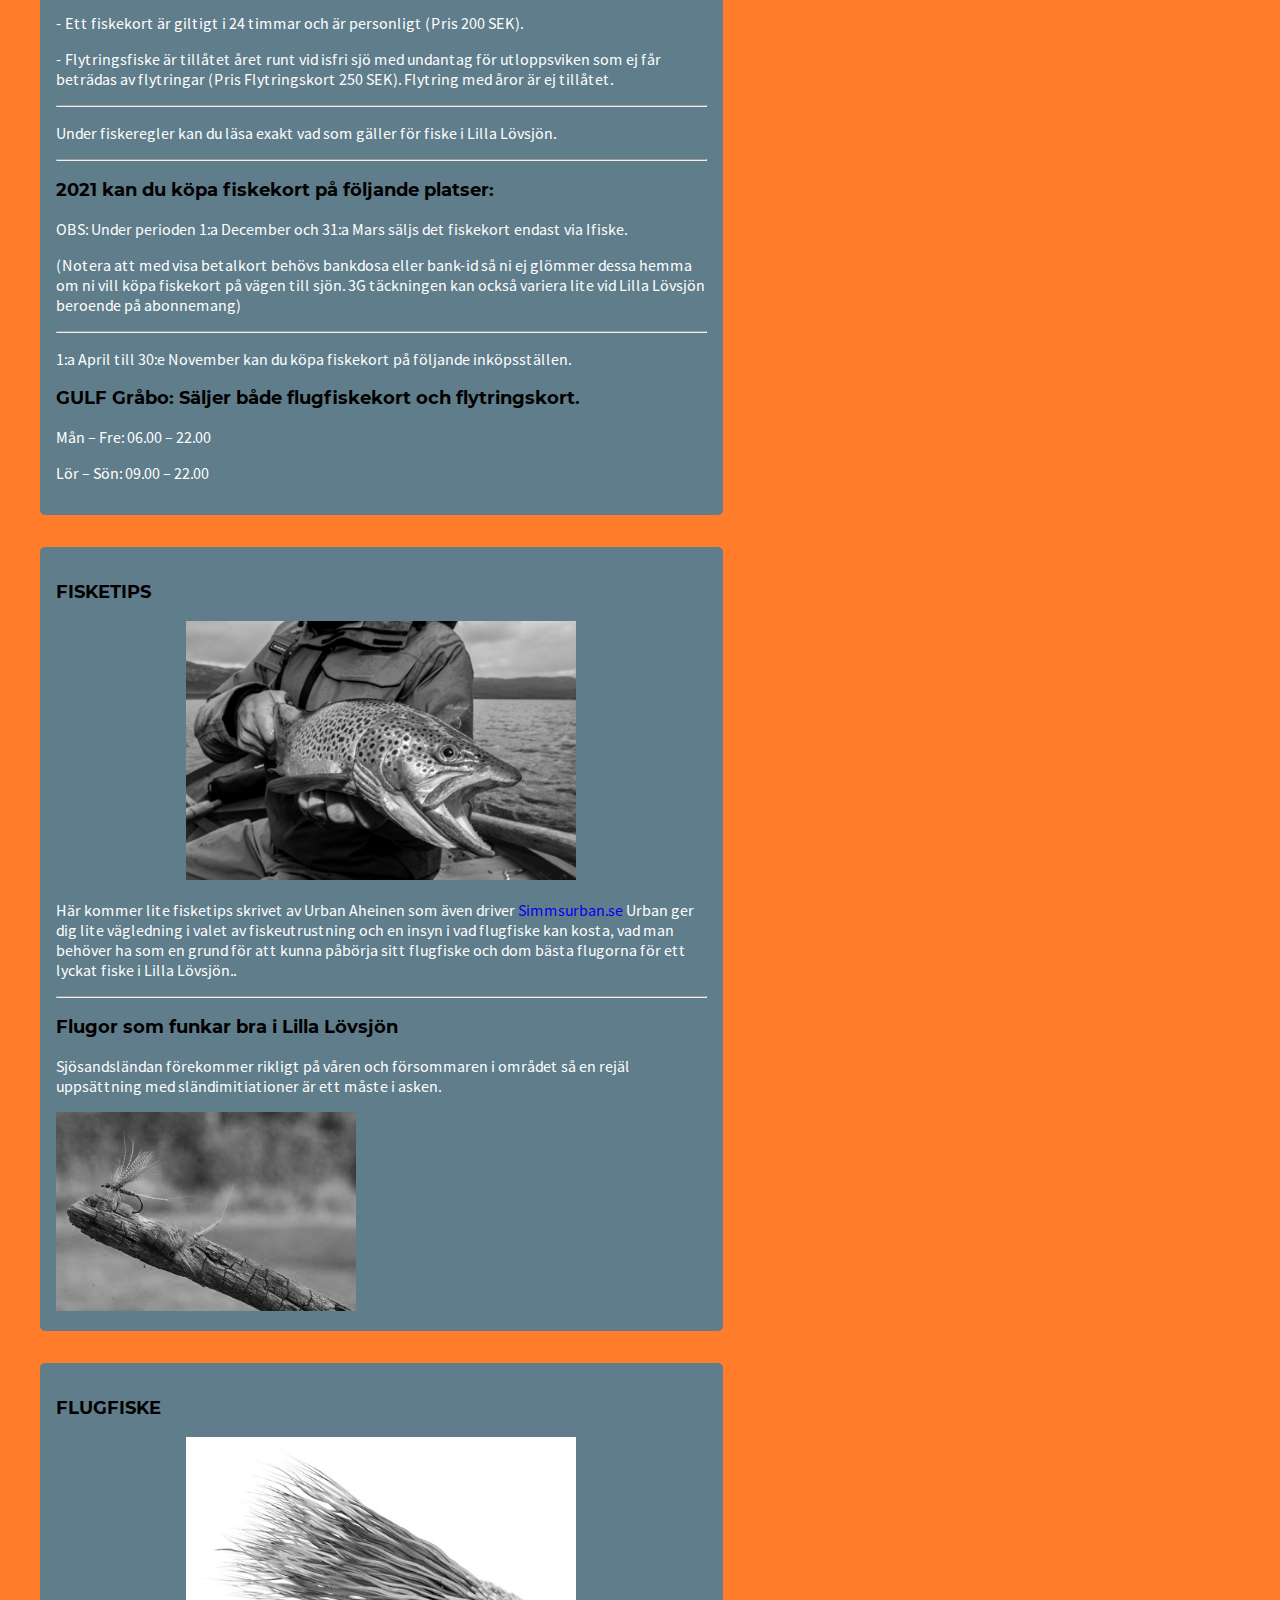
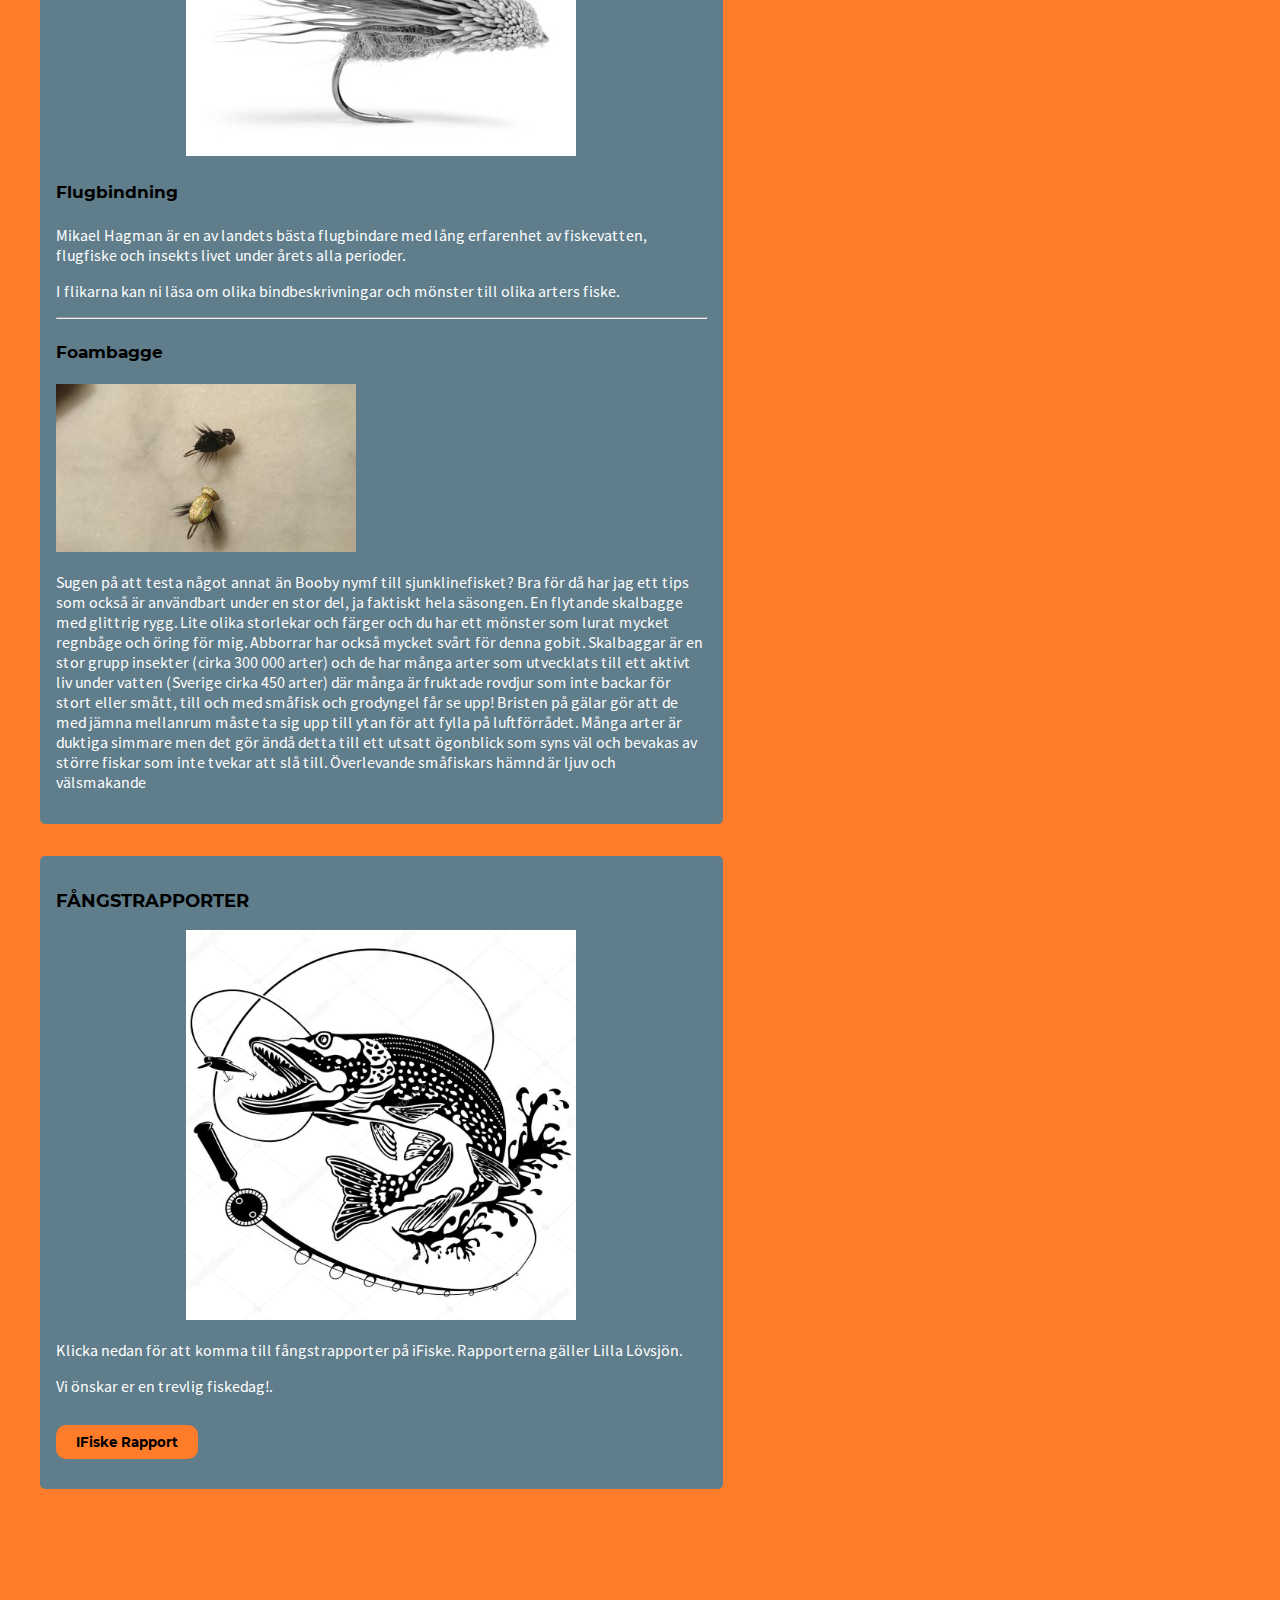
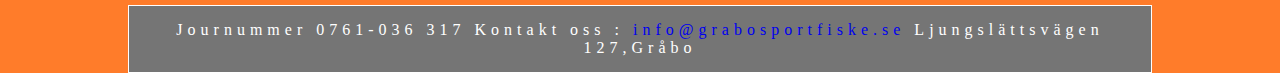
<file: omFiske.html>
<!DOCTYPE html>
<html lang="en">
<head>
    <meta charset="UTF-8">
    <meta name="viewport" content="width=device-width, initial-scale=1.0">
    <link rel="stylesheet" href="css/hero.css">
    <link rel="stylesheet" href="css/main.css">
    <link rel="stylesheet" href="css/dropdown.css">
    <link rel="stylesheet" href="css/navMenu.css">
    <link rel="stylesheet" href="css/footer.css">
    <link rel="stylesheet" href="css/style.css">
    <title>TGråbo Sportfiske - Om Fiske</title>
</head>
<body>
<header id="hero"></header>
<nav id="navbar">
    <div class="menuStyle">
        <ul id="navbarMenu">
            <li class="menuItem"><a href="index.html" >Hem</a>
                <ul>
                    <li class="subMenuItem"><a href="index.html#lillaLovsjon">Lilla Lövsjön</a></li>
                    <li class="subMenuItem"><a href="index.html#storeLovsjon">Store Lövsjön</a></li>
                </ul>
            </li>
            <li class="menuItem"><a href="nyheter.html"  >Nyheter</a></li>
            <li class="menuItem" id="active"><a href="omFiske.html" >Om Fiske</a>
                <ul>

                    <li class="subMenuItem"><a href="omFiske.html#fiskeKort">Fiskekort</a></li>
                    <li class="subMenuItem"><a href="omFiske.html#fiskeTips">Fisketips</a></li>
                    <li class="subMenuItem"><a href="omFiske.html#fluFisk">Flugfiske</a></li>
                    <li class="subMenuItem"><a href="omFiske.html#fångstrapporter">Fångstrapporter</a></li>
                </ul>
            </li>
            <li class="menuItem"><a href="regler.html" >Regler</a>
                <ul>
                    <li class="subMenuItem"><a href="regler.html#fiskregler">Fiskeregler</a></li>
                    <li class="subMenuItem"><a href="regler.html#allemansrätt">Allemansrätt</a></li>
                    <li class="subMenuItem"><a href="regler.html#bevakning">Bevakning</a></li>
                </ul>
            </li>
            <li class="menuItem"><a href="medlem.html"  >Medlem</a>
                <ul>
                    <li class="subMenuItem"><a href="medlem.html#omGrabo">Om Gråbo Sportfiske</a></li>
                    <li class="subMenuItem"><a href="medlem.html#bliMedlem">Bli Medlem</a></li>
                    <li class="subMenuItem"><a href="medlem.html#profiklader">Profilkläder</a></li>
                    <li class="subMenuItem"><a href="medlem.html#contact">Kontakt Oss</a></li>
                </ul>
            </li>
        </ul>
    </div>
</nav>
<div class="grid-container">
    <main>
        <section class="introText">
            <h2>INFORMATION OM FISKE </h2>

            <p>Här hittar du information relaterad till fiske för att göra din upplevelse mest tillfredsställande.</p>
            <p>Besök gärna vår regelsida där du hittar information om hur du fiskar ansvarsfullt och njuter av naturen
                och vad den erbjuder oss.</p>
            <p>Eventuella frågor eller förslag står vi till ditt förfogande.</p>
        </section>
        <section class="row">
            <div class="leftColumn">

                <article class="card" id="fiskeKort">
                    <h3>FISKEKORT </h3>
                    <div class="infoText-img">
                        <img src="img/skylt-fiskekort.png" alt="imageFiskekort">
                    </div>
                    <p>- Lilla Lövsjön är öppen året runt vid isfri sjö.</p>
                    <p>- Ett fiskekort är giltigt i 24 timmar och är personligt (Pris 200 SEK).</p>
                    <p>- Flytringsfiske är tillåtet året runt vid isfri sjö med undantag för utloppsviken som ej får
                        beträdas av flytringar (Pris Flytringskort 250 SEK). Flytring med åror är ej tillåtet.</p>
                    <hr/>
                    <p>Under fiskeregler kan du läsa exakt vad som gäller för fiske i Lilla Lövsjön.</p>
                    <hr/>
                    <h3>2021 kan du köpa fiskekort på följande platser:</h3>
                    <p>OBS: Under perioden 1:a December och 31:a Mars säljs det fiskekort endast via Ifiske.</p>
                    <p>(Notera att med visa betalkort behövs bankdosa eller bank-id så ni ej glömmer dessa hemma om ni
                        vill köpa fiskekort på vägen till sjön.
                        3G täckningen kan också variera lite vid Lilla Lövsjön beroende på abonnemang)</p>
                    <hr/>
                    <p>1:a April till 30:e November kan du köpa fiskekort på följande inköpsställen.</p>
                    <h3>GULF Gråbo: Säljer både flugfiskekort och flytringskort.</h3>
                    <p>Mån – Fre: 06.00 – 22.00</p>
                    <p>Lör – Sön: 09.00 – 22.00</p>
                </article>
                <article class="card" id="fiskeTips">
                    <h3>FISKETIPS</h3>
                    <div class="infoText-img">
                        <img src="img/fisketips.jpg" alt="porlandePhoto">
                    </div>
                    <p>Här kommer lite fisketips skrivet av Urban Aheinen som även driver <a class="socialMediaButton"
                                                                                             href="http://simmsurban.se"
                                                                                             target="_blank">
                        Simmsurban.se
                    </a>
                        Urban ger dig lite vägledning i valet av fiskeutrustning och en insyn i vad flugfiske kan kosta,
                        vad man behöver ha som en grund för att kunna påbörja sitt flugfiske och dom bästa flugorna för
                        ett lyckat fiske i Lilla Lövsjön..</p>
                    <hr/>
                    <h3>Flugor som funkar bra i Lilla Lövsjön</h3>
                    <p>Sjösandsländan förekommer rikligt på våren och försommaren i området så en rejäl uppsättning med
                        sländimitiationer är ett måste i asken.</p>
                    <img src="img/tips1.jpg" alt="tipsPhoto" class="subInfoText-img">
                </article>
                <article class="card" id="fluFisk">
                    <h3>FLUGFISKE</h3>
                    <div class="infoText-img">
                        <img src="img/flugFisk.jpg" alt="flugPhoto">
                    </div>
                    <h4>Flugbindning</h4>
                    <p>Mikael Hagman är en av landets bästa flugbindare med lång erfarenhet av fiskevatten, flugfiske
                        och insekts livet under årets alla perioder.</p>
                    <p>I flikarna kan ni läsa om olika bindbeskrivningar och mönster till olika arters fiske.</p>
                    <hr/>
                    <h4>Foambagge</h4>
                    <img src="img/foam-bagge.jpg" alt="foamPhoto" class="subInfoText-img">
                    <p>Sugen på att testa något annat än Booby nymf till sjunklinefisket? Bra för då har jag ett tips
                        som också är användbart under en stor del, ja faktiskt hela säsongen. En flytande skalbagge med
                        glittrig rygg. Lite olika storlekar och färger och du har ett mönster som lurat mycket regnbåge
                        och öring för mig. Abborrar har också mycket svårt för denna gobit. Skalbaggar är en stor grupp
                        insekter (cirka 300 000 arter) och de har många arter som utvecklats till ett aktivt liv under
                        vatten (Sverige cirka 450 arter) där många är fruktade rovdjur som inte backar för stort eller
                        smått, till och med småfisk och grodyngel får se upp! Bristen på gälar gör att de med jämna
                        mellanrum måste ta sig upp till ytan för att fylla på luftförrådet. Många arter är duktiga
                        simmare men det gör ändå detta till ett utsatt ögonblick som syns väl och bevakas av större
                        fiskar som inte tvekar att slå till. Överlevande småfiskars hämnd är ljuv och välsmakande</p>

                </article>
                <article class="card" id="fångstrapporter">
                    <h3>FÅNGSTRAPPORTER</h3>
                    <div class="infoText-img">
                        <img src="img/rapport.png" alt="djurPhoto">
                    </div>


                    <p>Klicka nedan för att komma till fångstrapporter på iFiske.
                        Rapporterna gäller Lilla Lövsjön.</p>
                    <p>Vi önskar er en trevlig fiskedag!.</p>
                    <span>
            <a href="https://www.ifiske.se/fisketips-lilla-lovsjon.htm?fishing_reports=show" target="_blank">
            <button>IFiske Rapport</button>
            </a>
</span>

                </article>
            </div>

        </section>
    </main>
    <aside class="rightColumn">

        <div class="card">
            <div class="searchArea">
                <label>
                    <input type="text" value="vad letar du efter?"/>
                </label>
                <button id="buttonSearch" onclick="#">SÖK</button>
            </div>
            <h3>Följ oss:</h3>
            <div class="linkLogo">
                <p>Här kan du hitta bilder och information om andra personer som har kommit för att träffa oss</p>
                <a class="socialMediaButton" href="https://www.facebook.com/grabo.sportfiskeforening" target="_blank">
                    <img src="img/facebook.png" alt="logoFacebook">
                </a>
                <a class="socialMediaButton" href="https://www.instagram.com/explore/tags/gr%C3%A5bo/" target="_blank">
                    <img src="img/instagram.png" alt="logoInstagram">
                </a>
            </div>
        </div>
        <div class="card2">
            <h2>Senaste Nyheter :</h2>
            <div class="senasteText">
                <a href="nyheter.html#nyheter4">
                    <h4>- Nybörjarkurs i Flugfiske</h4>
                </a>
            </div>
            <div class="senasteText">
                <a href="nyheter.html#nyheter3">
                    <h4>- Porlande bäck</h4>
                </a>
            </div>
            <div class="senasteText">
                <a href="nyheter.html#nyheter2">
                    <h4>- Isfritt Lilla Lövsjön</h4>
                </a>
            </div>
            <div class="senasteText">
                <a href="nyheter.html#nyheter1">
                    <h4>- Sjösandsländan kläcker!!!</h4>
                </a>
            </div>
        </div>
    </aside>
</div>
<footer id="footer"></footer>
<script src="js/dropdown.js"></script>
<script src="js/hero.js"></script>
<script src="js/footer.js"></script>
</body>
</html>
</file>
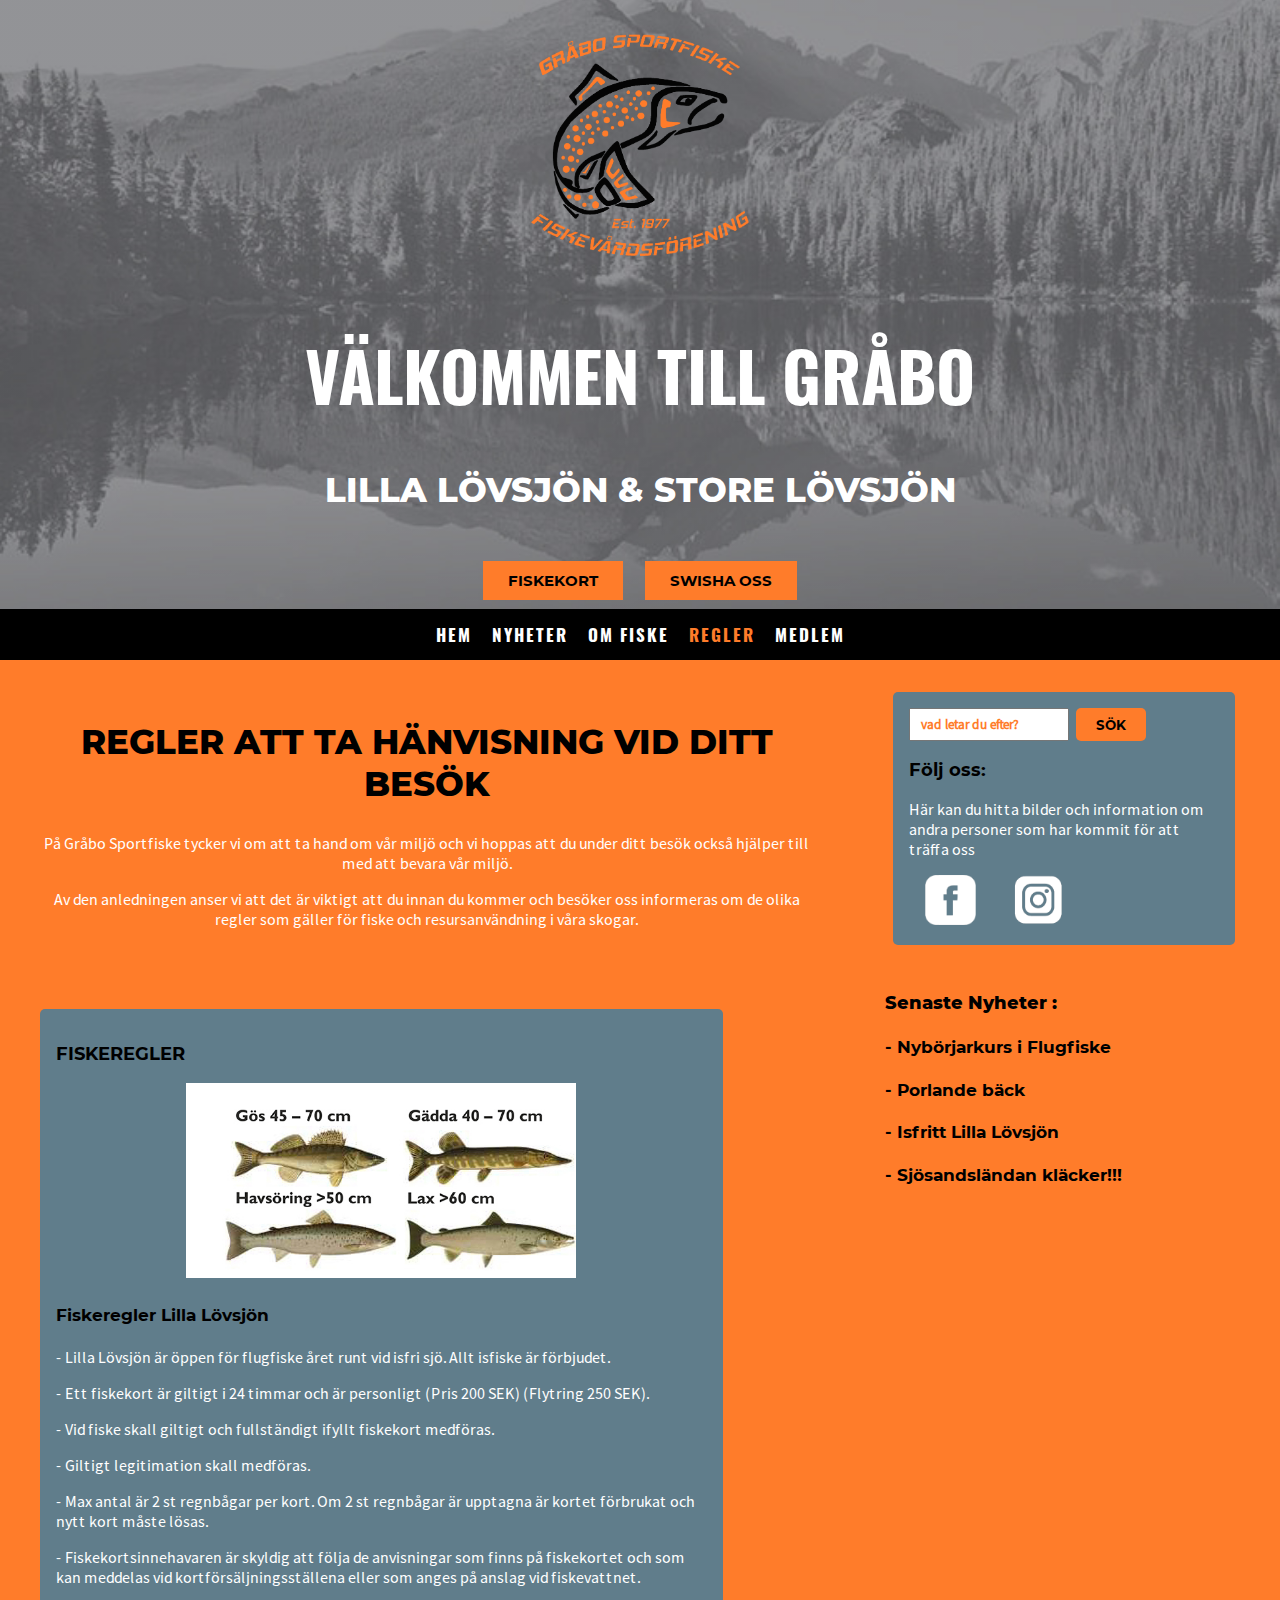
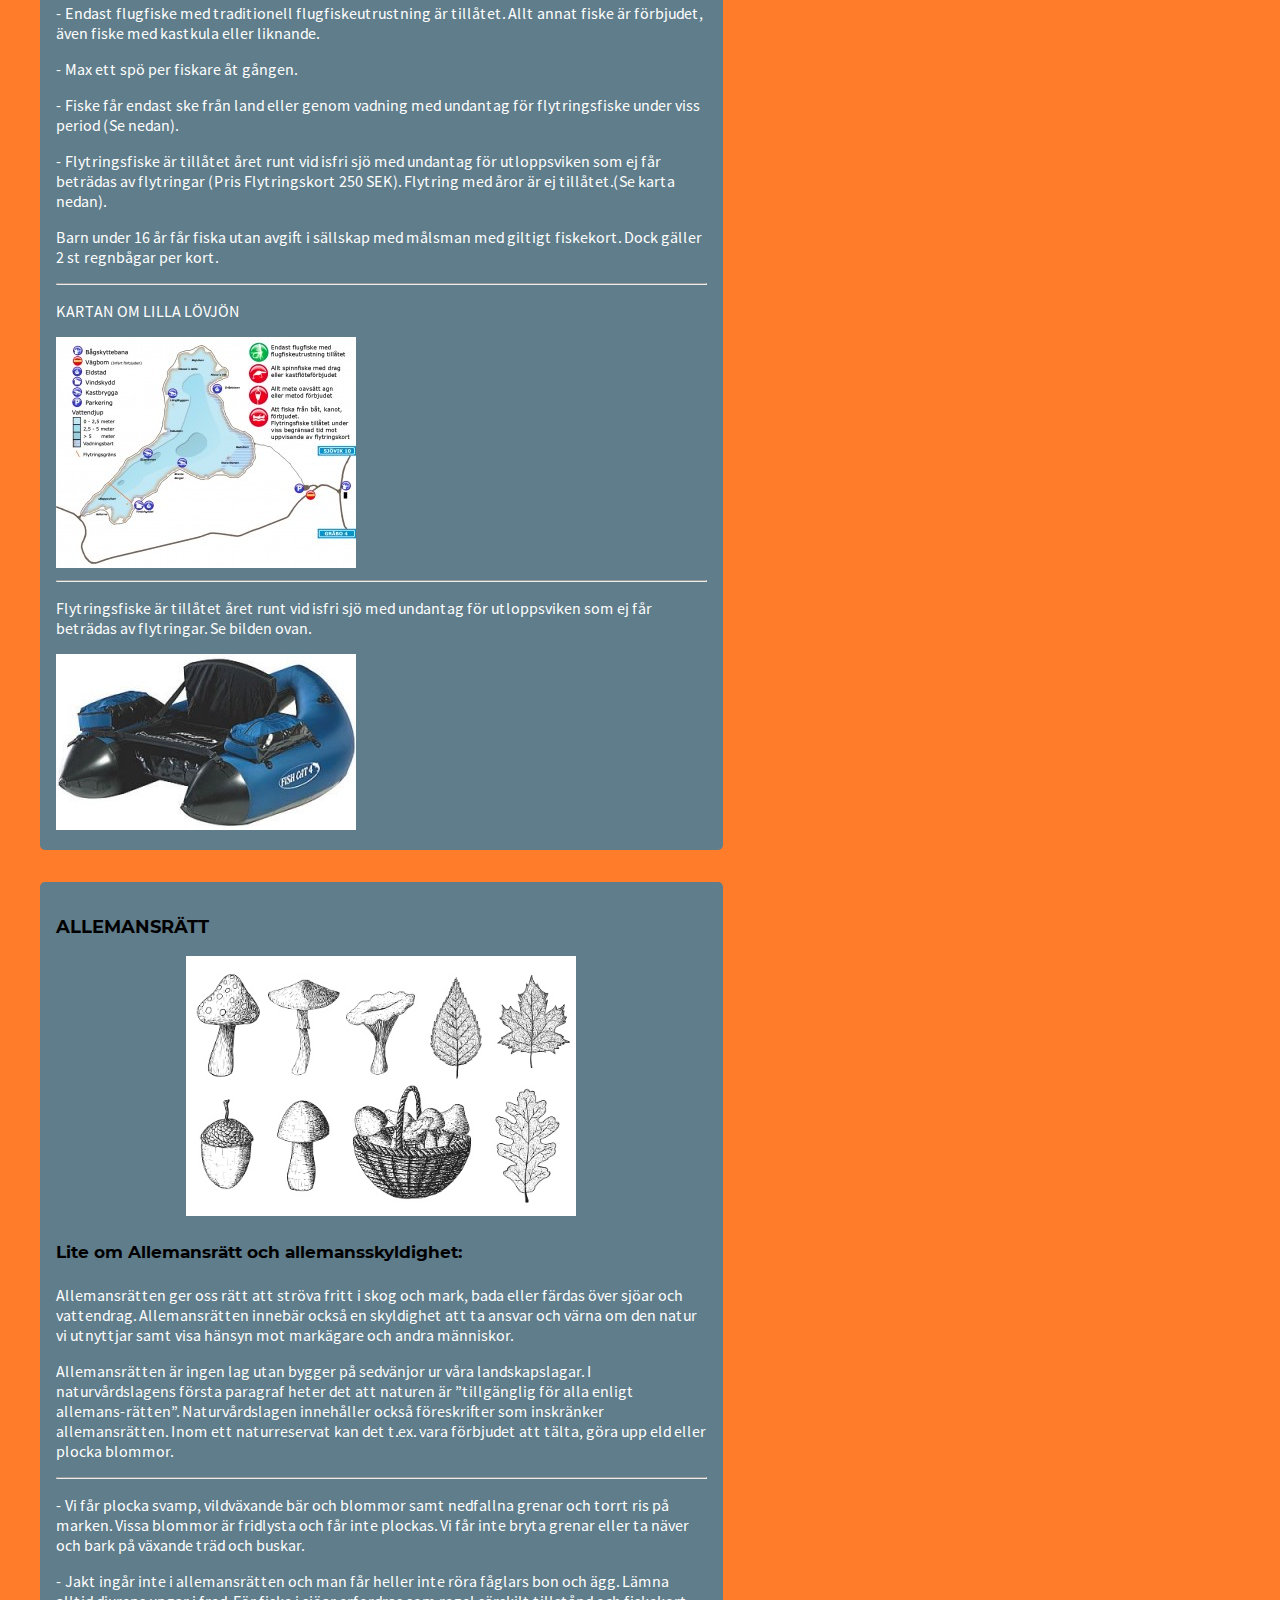
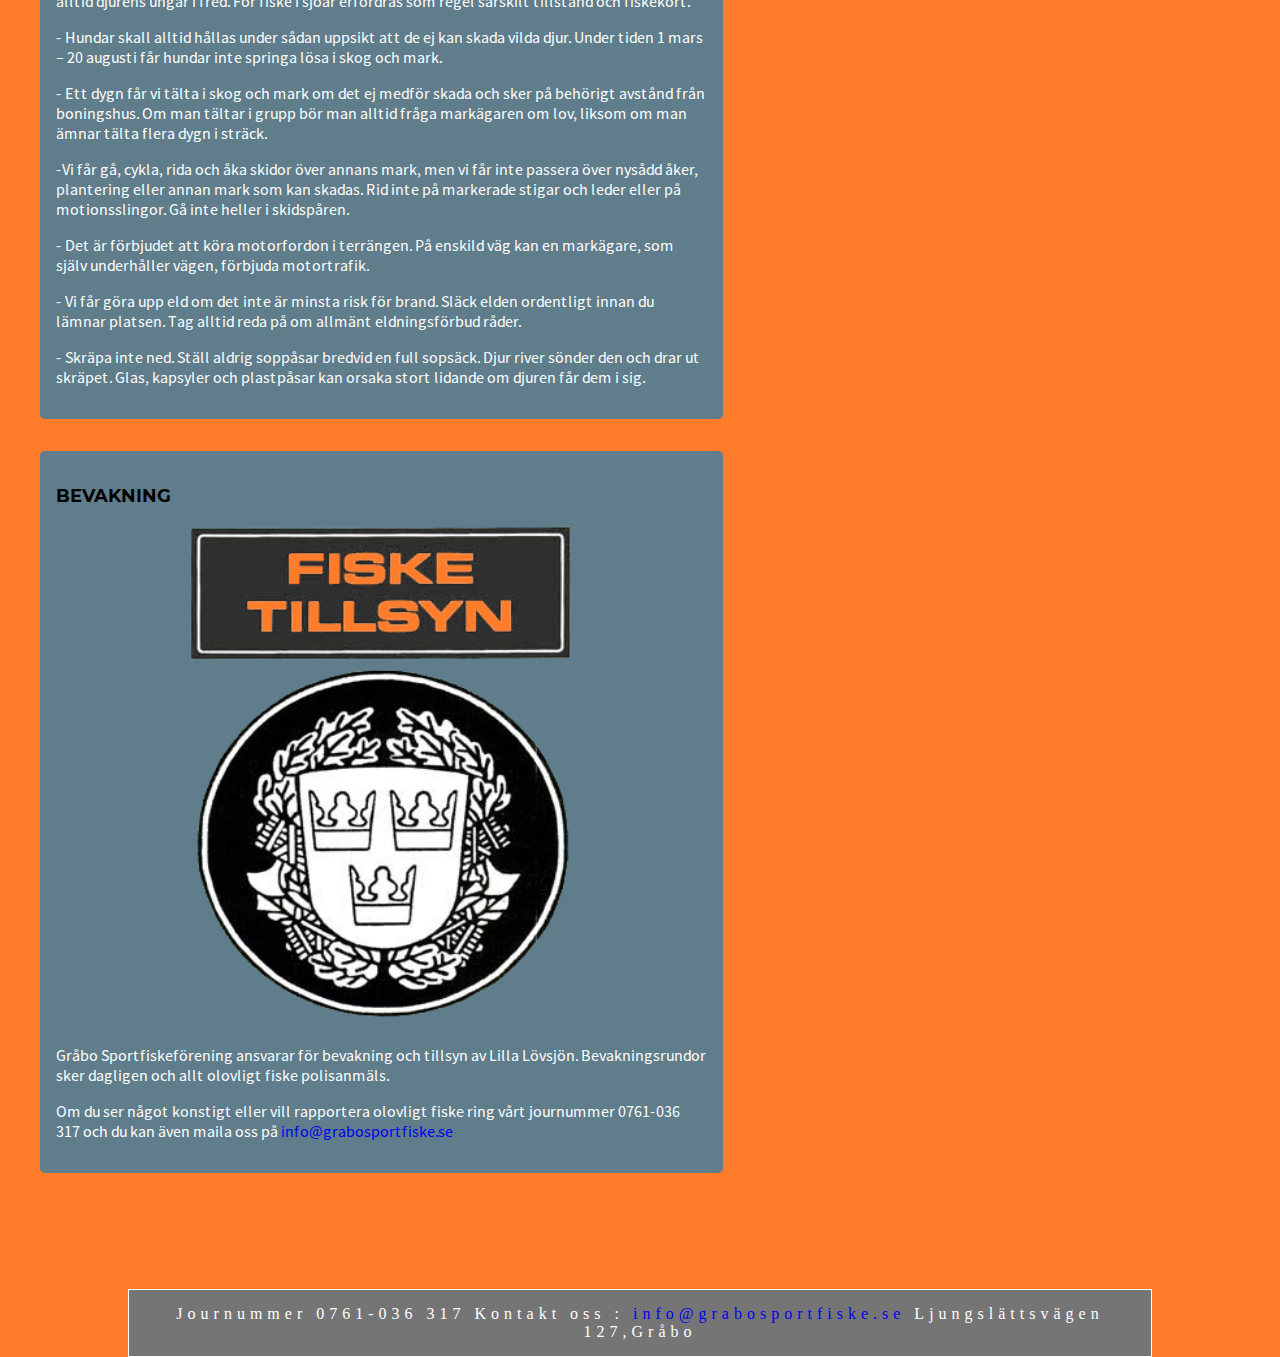
<file: regler.html>
<!DOCTYPE html>
<html lang="en">
<head>
    <meta charset="UTF-8">
    <meta name="viewport" content="width=device-width, initial-scale=1.0">
    <link rel="stylesheet" href="css/hero.css">
    <link rel="stylesheet" href="css/main.css">
    <link rel="stylesheet" href="css/dropdown.css">
    <link rel="stylesheet" href="css/navMenu.css">
    <link rel="stylesheet" href="css/footer.css">
    <link rel="stylesheet" href="css/style.css">
    <title>Gråbo Sportfiske - Regler</title>
</head>
<body>
<header id="hero"></header>
<nav id="navbar">
    <div class="menuStyle">
        <ul id="navbarMenu">
            <li class="menuItem"><a href="index.html" >Hem</a>
                <ul>
                    <li class="subMenuItem"><a href="index.html#lillaLovsjon">Lilla Lövsjön</a></li>
                    <li class="subMenuItem"><a href="index.html#storeLovsjon">Store Lövsjön</a></li>
                </ul>
            </li>
            <li class="menuItem"><a href="nyheter.html"  >Nyheter</a></li>
            <li class="menuItem"><a href="omFiske.html" >Om Fiske</a>
                <ul>

                    <li class="subMenuItem"><a href="omFiske.html#fiskeKort">Fiskekort</a></li>
                    <li class="subMenuItem"><a href="omFiske.html#fiskeTips">Fisketips</a></li>
                    <li class="subMenuItem"><a href="omFiske.html#fluFisk">Flugfiske</a></li>
                    <li class="subMenuItem"><a href="omFiske.html#fångstrapporter">Fångstrapporter</a></li>
                </ul>
            </li>
            <li class="menuItem" id="active"><a href="regler.html" >Regler</a>
                <ul>
                    <li class="subMenuItem"><a href="regler.html#fiskregler">Fiskeregler</a></li>
                    <li class="subMenuItem"><a href="regler.html#allemansrätt">Allemansrätt</a></li>
                    <li class="subMenuItem"><a href="regler.html#bevakning">Bevakning</a></li>
                </ul>
            </li>
            <li class="menuItem"><a href="medlem.html"  >Medlem</a>
                <ul>
                    <li class="subMenuItem"><a href="medlem.html#omGrabo">Om Gråbo Sportfiske</a></li>
                    <li class="subMenuItem"><a href="medlem.html#bliMedlem">Bli Medlem</a></li>
                    <li class="subMenuItem"><a href="medlem.html#profiklader">Profilkläder</a></li>
                    <li class="subMenuItem"><a href="medlem.html#contact">Kontakt Oss</a></li>
                </ul>
            </li>
        </ul>
    </div>
</nav>
<div class="grid-container">
    <main>
        <section class="introText">
            <h2>REGLER ATT TA HÄNVISNING VID DITT BESÖK</h2>

            <p>På Gråbo Sportfiske tycker vi om att ta hand om vår miljö och vi hoppas att du under ditt besök också
                hjälper till med att bevara vår miljö.</p>
            <p>Av den anledningen anser vi att det är viktigt att du innan du kommer och besöker oss informeras om de
                olika regler som gäller för fiske och resursanvändning i våra skogar.</p>

        </section>
        <section class="row">
            <div class="leftColumn">

                <article class="card" id="fiskregler">
                    <h3>FISKEREGLER </h3>

                    <div class="infoText-img">
                        <img src="img/fiskRegler.jpg" alt="fiskReglerInfo">
                    </div>
                    <h4>Fiskeregler Lilla Lövsjön</h4>
                    <p>- Lilla Lövsjön är öppen för flugfiske året runt vid isfri sjö. Allt isfiske är förbjudet.</p>
                    <p>- Ett fiskekort är giltigt i 24 timmar och är personligt (Pris 200 SEK) (Flytring 250 SEK).</p>
                    <p>- Vid fiske skall giltigt och fullständigt ifyllt fiskekort medföras.</p>
                    <p>- Giltigt legitimation skall medföras.</p>
                    <p>- Max antal är 2 st regnbågar per kort. Om 2 st regnbågar är upptagna är kortet förbrukat och
                        nytt kort måste lösas.</p>
                    <p>- Fiskekortsinnehavaren är skyldig att följa de anvisningar som finns på fiskekortet och som kan
                        meddelas vid kortförsäljningsställena eller som anges på anslag vid fiskevattnet.</p>
                    <p>- Endast flugfiske med traditionell flugfiskeutrustning är tillåtet. Allt annat fiske är
                        förbjudet, även fiske med kastkula eller liknande.</p>
                    <p>- Max ett spö per fiskare åt gången.</p>
                    <p>- Fiske får endast ske från land eller genom vadning med undantag för flytringsfiske under viss
                        period (Se nedan).</p>
                    <p>- Flytringsfiske är tillåtet året runt vid isfri sjö med undantag för utloppsviken som ej får
                        beträdas av flytringar (Pris Flytringskort 250 SEK). Flytring med åror är ej tillåtet.(Se karta
                        nedan).</p>
                    <p>Barn under 16 år får fiska utan avgift i sällskap med målsman med giltigt fiskekort. Dock gäller
                        2 st regnbågar per kort.</p>

                    <hr/>
                    <p>KARTAN OM LILLA LÖVJÖN</p>
                    <img src="img/karta-lila.jpg" alt="kartaLilla" class="subInfoText-img">
                    <hr/>
                    <p>Flytringsfiske är tillåtet året runt vid isfri sjö med undantag för utloppsviken som ej får
                        beträdas av flytringar. Se bilden ovan.</p>
                    <img src="img/Boat.jpg" alt="kartaLilla" class="subInfoText-img">

                </article>
                <article class="card" id="allemansrätt">
                    <h3>ALLEMANSRÄTT</h3>

                    <div class="infoText-img">
                        <img src="img/svamp.jpg" alt="allemanInfo">
                    </div>

                    <h4>Lite om Allemansrätt och allemansskyldighet:</h4>
                    <p>Allemansrätten ger oss rätt att ströva fritt i skog och mark, bada eller färdas över sjöar och
                        vattendrag. Allemansrätten innebär också en skyldighet att ta ansvar och värna om den natur vi
                        utnyttjar samt visa hänsyn mot markägare och andra människor.</p>
                    <p>Allemansrätten är ingen lag utan bygger på sedvänjor ur våra landskapslagar. I naturvårdslagens
                        första paragraf heter det att naturen är ”tillgänglig för alla enligt allemans-rätten”.
                        Naturvårdslagen innehåller också föreskrifter som inskränker allemansrätten. Inom ett
                        naturreservat kan det t.ex. vara förbjudet att tälta, göra upp eld eller plocka blommor.</p>
                    <hr/>
                    <p>- Vi får plocka svamp, vildväxande bär och blommor samt nedfallna grenar och torrt ris på marken.
                        Vissa blommor är fridlysta och får inte plockas. Vi får inte bryta grenar eller ta näver och
                        bark på växande träd och buskar.</p>
                    <p>- Jakt ingår inte i allemansrätten och man får heller inte röra fåglars bon och ägg. Lämna alltid
                        djurens ungar i fred. För fiske i sjöar erfordras som regel särskilt tillstånd och
                        fiskekort.</p>
                    <p>- Hundar skall alltid hållas under sådan uppsikt att de ej kan skada vilda djur. Under tiden 1
                        mars – 20 augusti får hundar inte springa lösa i skog och mark.</p>
                    <p>- Ett dygn får vi tälta i skog och mark om det ej medför skada och sker på behörigt avstånd från
                        boningshus. Om man tältar i grupp bör man alltid fråga markägaren om lov, liksom om man ämnar
                        tälta flera dygn i sträck.</p>
                    <p>-Vi får gå, cykla, rida och åka skidor över annans mark, men vi får inte passera över nysådd
                        åker, plantering eller annan mark som kan skadas. Rid inte på markerade stigar och leder eller
                        på motionsslingor. Gå inte heller i skidspåren.</p>
                    <p>- Det är förbjudet att köra motorfordon i terrängen. På enskild väg kan en markägare, som själv
                        underhåller vägen, förbjuda motortrafik.</p>
                    <p>- Vi får göra upp eld om det inte är minsta risk för brand. Släck elden ordentligt innan du
                        lämnar platsen. Tag alltid reda på om allmänt eldningsförbud råder.</p>
                    <p>- Skräpa inte ned. Ställ aldrig soppåsar bredvid en full sopsäck. Djur river sönder den och drar
                        ut skräpet. Glas, kapsyler och plastpåsar kan orsaka stort lidande om djuren får dem i sig.</p>

                </article>
                <article class="card" id="bevakning">
                    <h3>BEVAKNING</h3>
                    <div class="infoText-img">
                        <img src="img/fiskeTillsyn.png" alt="fiskeTillsynLogo">
                    </div>
                    <p>Gråbo Sportfiskeförening ansvarar för bevakning och tillsyn av Lilla Lövsjön. Bevakningsrundor
                        sker dagligen och allt olovligt fiske polisanmäls.</p>
                    <p>Om du ser något konstigt eller vill rapportera olovligt fiske ring vårt journummer
                        0761-036 317 och du kan även maila oss på <a href="mailto:info@grabosportfiske.se"
                                                                     target="_blank" rel="noreferrer noopener">info@grabosportfiske.se</a>
                    </p>

                </article>
            </div>

        </section>
    </main>
    <aside class="rightColumn">

        <div class="card">
            <div class="searchArea">
                <label>
                    <input type="text" value="vad letar du efter?"/>
                </label>
                <button id="buttonSearch" onclick="#">SÖK</button>
            </div>
            <h3>Följ oss:</h3>
            <div class="linkLogo">
                <p>Här kan du hitta bilder och information om andra personer som har kommit för att träffa oss</p>
                <a class="socialMediaButton" href="https://www.facebook.com/grabo.sportfiskeforening" target="_blank">
                    <img src="img/facebook.png" alt="logoFacebook">
                </a>
                <a class="socialMediaButton" href="https://www.instagram.com/explore/tags/gr%C3%A5bo/" target="_blank">
                    <img src="img/instagram.png" alt="logoInstagram">
                </a>
            </div>
        </div>
        <div class="card2">
            <h2>Senaste Nyheter :</h2>
            <div class="senasteText">
                <a href="nyheter.html#nyheter4">
                    <h4>- Nybörjarkurs i Flugfiske</h4>
                </a>
            </div>
            <div class="senasteText">
                <a href="nyheter.html#nyheter3">
                    <h4>- Porlande bäck</h4>
                </a>
            </div>
            <div class="senasteText">
                <a href="nyheter.html#nyheter2">
                    <h4>- Isfritt Lilla Lövsjön</h4>
                </a>
            </div>
            <div class="senasteText">
                <a href="nyheter.html#nyheter1">
                    <h4>- Sjösandsländan kläcker!!!</h4>
                </a>
            </div>
        </div>
    </aside>
</div>
<footer id="footer"></footer>
<script src="js/dropdown.js"></script>
<script src="js/hero.js"></script>
<script src="js/footer.js"></script>
</body>
</html>
</file>
<file: css/style.css>
/*General Layout Font and color*/

:root {
    --dark-primary-color: #455a64;
    --light-primary-color: #CFD8DC;
    --primary-color: #607d8b;
    --primary-text: #000000;
    --secondary-text: #757575;
    --divider-color: #BDBDBD;
    --text-icons: #ffffff;
    --background-color: #ff7c2a;
}

@font-face {
    font-family: 'Oswald-Bold';
    src: url('../fonts/Oswald/Oswald-Bold.ttf')
}

@font-face {
    font-family: 'Montserrat-ExtraBold';
    src: url('../fonts/Montserrat/Montserrat-ExtraBold.ttf')
}

@font-face {
    font-family: 'Montserrat-Bold';
    src: url('../fonts/Montserrat/Montserrat-Bold.ttf')
}

@font-face {
    font-family: 'SourceSansPro-Regular';
    src: url('../fonts/Source_Sans_Pro/SourceSansPro-Regular.ttf')
}

/* Mobile First*/
a {
    text-decoration: none;
}

h1 {
    font-family: Oswald-Bold, serif;
    font-size: 35px;
    color: var(--text-icons);
}

h2 {
    font-family: Montserrat-ExtraBold, serif;
    font-size: 18px;

}

h3 {
    font-family: Montserrat-Bold, serif;
    font-size: 16px;
    color: var(--primary-text);
}

h4 {
    font-family: Montserrat-Bold, serif;
    font-size: 15px;
    color: var(--primary-text);
    font-weight: 700;
}

p {
    font-family: SourceSansPro-Regular, serif;
    font-size: 14px;
    color: var(--text-icons);
}


/* Tablet */
@media screen and (min-width: 768px) {

    .grid-container {
        display: grid;
        grid-template-columns: 2fr 1fr;
    }

    h1 {
        font-size: 38px;
    }

    h2 {
        font-size: 20px;
    }

    h3 {
        font-size: 18px;
    }

    h4 {
        font-size: 17px;
    }

    p {
        font-size: 16px;
    }
}

/* laptop/Desktop */
@media screen and (min-width: 992px) {
    h1 {
        font-size: 67px;
    }

    h2 {
        font-size: 34px;
    }
}
</file>
<file: css/hero.css>
/* Mobile First*/

.hero-image {
    background-image: linear-gradient(rgba(0, 0, 0, 0.2), rgba(0, 0, 0, 0.2)), url("../img/greyLanscape.jpg");
    min-height: 400px;
    background-position: center ;
    background-repeat: no-repeat;
    background-size: cover;
}
.hero-logo img{
    padding-top: 1em;
    height: 160px;
    margin-bottom: 1em;
}
.hero-logo {
    text-align: center;
}
.hero-text {
    text-align: center;
    color: white;
}

.hero-text button {
    border: none;
    outline: 0;
    padding: 0.41em;
    color: black;
    background-color: var(--background-color);
    text-align: center;
    cursor: pointer;
    font-family: Montserrat-Bold, serif;
    font-size: 11px;
    margin: 0.6em;
}

.hero-text button:hover {
    background-color: var(--dark-primary-color);
    color: var(--text-icons);
}

/* Tablet */
@media screen and (min-width: 768px) {
    .hero-logo img{
        height: 260px;
        padding-top: 2em;
    }

    .hero-text button {
        padding: 10px 25px;
        margin-top: 2.5em;
        font-size: 13px;
    }
}
/* laptop/Desktop */
@media screen and (min-width: 992px) {
    .hero-text button {
        margin-top: 1.5em;
        font-size: 15px;
    }
}
</file>
<file: css/main.css>
/*General Layout Main page content*/
* {
    box-sizing: border-box;
}

body, html {
    height: 100%;
    margin: 0;
    background-color: var(--background-color);
}

/* Mobile First*/
.introText {
    padding: 1.2em 1em;
    text-align: center;
    margin-left: 0;
}

.rightColumn .leftColumn {
    width: 100%;

}

.leftColumn .rightColumn {
    padding-left: 1em;
    padding-top: 1em;
}


.infoText-img {
    text-align: center;
}

.subInfoText-img {
    width: 70%;
    min-width: 225px;
    max-width: 300px;
    alignment: left;
}

.infoText-img img {
    width: 70%;
    min-width: 225px;
    max-width: 300px;

}

.card {
    width: 80%;
    background-color: var(--primary-color);
    padding: 1em;
    margin: 2em 1em 1em 2em;
    border-radius: 5px;
}

.card2 a {
    list-style-type: none;
    text-decoration: none;
    margin: 0;
    padding: 0;
}

.card2 {
    width: 80%;
    border-radius: 5px;
    text-align: left;
    padding: 1em;
    margin: 2em 1em 1em 2em;
}

.card button {
    border: none;
    outline: 0;
    display: inline-block;
    padding: 9px 20px;
    margin: 1em;
    color: black;
    background-color: var(--background-color);
    text-align: center;
    cursor: pointer;
    border-radius: 10px;
    font-family: Montserrat-Bold, serif;

}

.card button:hover {
    background-color: var(--dark-primary-color);
    color: var(--text-icons);
}

#buttonSearch:hover {
    background-color: var(--dark-primary-color);
    color: var(--text-icons);
}

#buttonSearch {
    border: none;
    outline: 0;
    margin: 0;
    padding: 0.4em 1em;
    color: black;
    background-color: var(--background-color);
    text-align: center;
    cursor: pointer;
    border-radius: 5px;
    font-family: Montserrat-Bold, serif;
}

.linkLogo img {
    padding-left: 2.5em;
    height: 60px;
    margin-right: 1.5em;
}

.socialMediaButton :hover {
    transform: scale(1.1)
}

.socialMediaButton :hover:after {
    content: "";
    display: table;
    clear: both;
}

.searchArea input {
    font-family: SourceSansPro-Regular, serif;
    text-align: center;
    color: var(--background-color);
    font-weight: 300;
    height: 28px;
    width: 15em;
    margin-right: 0.5em;
}

/* Tablet */
@media screen and (min-width: 768px) {

    .grid-container {
        display: grid;
        grid-template-columns: 2fr 1fr;
    }

    .introText {
        padding: 1.2em 2.3em;
    }

    .infoText-img img {
        width: 80%;
        min-width: 250px;
        max-width: 350px;
    }

    .searchArea {
        display: flex;

    }

    .searchArea input {
        font-weight: 600;
        height: 33px;
        padding-right: 3em;
        margin-right: 0.5em;
        width: 13em;
    }

    .card {
        margin-left: 2.5em;
    }

    .card button:first-child {
        margin-left: 0;
    }

    .card2 {
        width: 80%;
        margin: 1em 1em 1em 1em;
    }

    .card2 h2 {
        font-size: 18px;
    }

    .linkLogo img {
        padding-left: 1em;
        height: 50px;
        margin-right: 1em;
    }

    #buttonSearch {
        padding: 0.45em 1.5em;
    }
}


/* laptop/Desktop */
@media screen and (min-width: 992px) {
    .grid-container {
        display: grid;
        grid-template-columns: 3fr 1fr;
    }

    .introText {
        padding: 2em;
    }

    .infoText-img img {
        width: 80%;
        min-width: 320px;
        max-width: 390px;
        height: auto;
        max-height: 500px;
    }

    .searchArea input {
        font-weight: 600;
        height: 33px;
        margin-right: 0.5em;
        width: 12em;
    }

    .card {
        margin-left: 2.5em;
    }

    .card2 {
        width: 80%;
        margin: 1em 1em 1em 1em;
    }

    .card2 h2 {
        font-size: 18px;
    }

    .linkLogo img {
        padding-left: 1em;
        height: 50px;
        margin-right: 1em;
    }

    .rightColumn {
        margin-left: 0;
        padding-left: 0;
    }

    #buttonSearch {
        padding: 0.6em 1.5em;
    }
}
</file>
<file: css/dropdown.css>
/*button Swish*/
.dropdownSwish  {
    position: relative;
    display: inline-block;
}

.dropdownSwish img{
    width: 90px;
    height: auto;
    padding-bottom: 0;
    margin-bottom: 0;
}
.dropdownSwish p{
    padding-bottom: 0;
    margin-bottom: 0;
}
#qrSwish{
    width: 170px;
    height: auto;
    padding-bottom: 0;
    margin-bottom: 0;
}

.dropdown-content {
    display: none;
    position: absolute;
    background-color: var(--primary-color);
    min-width: 200px;
    overflow: auto;
    box-shadow: 0 8px 16px 0 rgba(0, 0, 0, 0.2);
    z-index: 1;
    border-radius: 15px;
    right: -12%;


}

.dropdown-content h2 {
    text-align: center;
    font-style: oblique;
}


/*buttons main/


/*buttons Medlem.html*/
.dropdownStyrelsen {
    position: relative;
    display: inline-block;
    z-index: 0;
    padding: 2em;
    margin: 1em;
}

.dropdownContact {
    position: relative;
    display: inline-block;
    z-index: 0;
    padding: 2em;
    margin: 1em;
}

.dropdown-content2 {
    display: none;
    position: relative;
    background-color: var(--primary-color);
    min-width: 280px;
    overflow: auto;
    box-shadow: 0 8px 16px 0 rgba(0, 0, 0, 0.2);
    z-index: 1;
    border-radius: 15px;
    padding: 1em;
    margin-left: 0.8em;
}
.dropdown-content2 button {
    margin-left: 7em;
}

.show {
    display: block;
}

/* Tablet */
@media screen and (min-width: 768px) {
    .dropdown-content2  {

        min-width: 300px;
    }
}
/* laptop/Desktop */
@media screen and (min-width: 992px) {
    .dropdown-content2  {
        padding: 1em;
        margin-left: 2em;
        min-width: 350px;
    }
}
</file>
<file: css/navMenu.css>
/* Mobile First*/

#navbarMenu {
    display: block;
    margin: 0;
    padding: 0;
    justify-content: center;
}


.menuStyle {
    -webkit-transition-property: all;
    -webkit-transition-duration: .2s;
    -moz-transition-timing-function: cubic-bezier(100, 50, 21, 6);
    -moz-transition-property: all;
    background: var(--primary-text);
    font-weight: 200;
    font-family: Oswald-Bold, serif;
    align-items: center;

}

.menuStyle li, a {
    text-decoration: none;
    list-style: none;

}
.menuItem {
    font-size: 11px;
    text-align: center;
    padding: 13px 10px;
    letter-spacing: 2px;
    text-transform: uppercase;

}
.menuItem a {
    color: var(--text-icons);
}

.menuItem#active  a{
    color: var(--background-color);
}

.subMenuItem {
    text-align: left;
}
.subMenuItem a {
    color: var(--background-color);
}
.subMenuItem a:hover {
    color: var(--primary-text);
}


.menuItem:hover > a  {
    border: none;
    background: var(--text-icons);
    padding: 13px 10px;
    cursor: pointer;
    color: var(--primary-text);
}

li:hover {
    background: white;
    cursor: pointer;
    color: var(--primary-text);
}

ul li ul {
    background: white;
    min-width: 5rem;
    position: absolute;
    transition: all 0.5s ease;
    margin-top: 14px;
    display: none;
    padding: 10px;
    border-top: solid 4px var(--background-color);
}

ul li:hover > ul,
ul li ul:hover {
    visibility: visible;
    opacity: 1;
    display: block;
}

ul li ul li {
    clear: both;
    width: 100%;
}


/* Tablet */
@media screen and (min-width: 768px) {
    #navbarMenu{
        display: flex;
    }
    .menuItem {
        font-size:16px;
    }
}
/* laptop/Desktop */
@media screen and (min-width: 992px) {
    .menuItem {
        font-size:17px;
    }
}
</file>
<file: css/footer.css>
/* Mobile First*/
Footer {
    font-size:14px;
    color:var(--text-icons);
    clear:both;
    display:block;
    letter-spacing:5px;
    border:1px solid var(--text-icons);
    padding:15px;
    text-decoration:none;
    width:80%;
    margin: 100px auto 2em auto ;
    text-align: center;
    background-color: var(--secondary-text) ;

}
/* Tablet */
@media screen and (min-width: 768px) {
Footer{
        font-size:16px;
        font-weight: 500;
    }
}
/* laptop/Desktop */
@media screen and (min-width: 992px) {

}
</file>
<file: css/medlem.css>
.card3 {
    font-family: Montserrat-Bold, serif;
    font-size: 12px;
    width: 80%;
    background-color: var(--primary-color);
    padding: 1em;
    margin: 2em 1em 1em 2em;
    border-radius: 5px;
    text-align: left;
}

.card3 input {
    padding-left: 1.5em;
    text-align: center;
    display: block;
    font-family: Montserrat-Bold, serif;
    background-color: var(--background-color);
    width: 100%;
}
input[type="submit"] {
    width: auto;
}
.card3 textarea {
    width: 100%;
    display: block;
}
.card3 label {
    margin-left: 1em;
    margin-bottom: 1em;
}

.buttonInfoGrabo {
    align-items: initial;
    margin: 0;
}

.buttonInfoGrabo button {
    height: 100%;
    width: 90%;
    margin: 0.5em 0;
}

.buttonsMedlemMain {
    margin: 0;
    position: relative;
}

/* Tablet */
@media screen and (min-width: 768px) {
}

.buttonInfoGrabo {
    align-items: center;
}

.buttonInfoGrabo button {
    width: 100%;
}

/* laptop/Desktop */
@media screen and (min-width: 992px) {
    .buttonInfoGrabo button {
        width: 22%;
        margin: 0.5em 1em;

    }
    .card3 {

        display: inline-block;
        max-width: 70%;
    }
}
</file>
